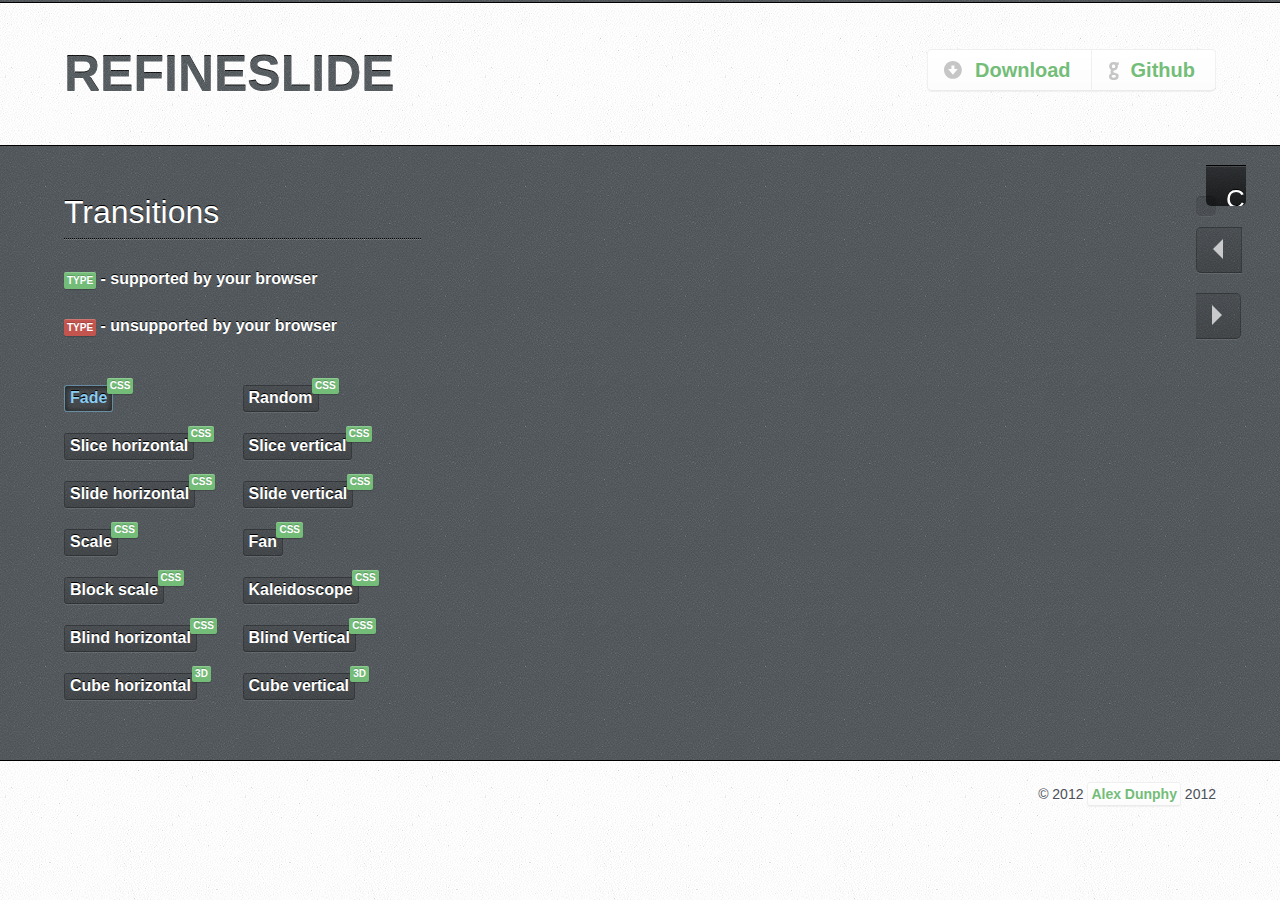
<file: demo/index.html>
<!doctype html>
<!--[if IE 7]><html class="no-js lt-ie9 lt-ie8" lang="en"><![endif]-->
<!--[if IE 8]><html class="no-js lt-ie9" lang="en"><![endif]-->
<!--[if gt IE 8]><!--><html class="no-js" lang="en"><!--<![endif]-->
<head>
	<meta charset="utf-8" />
	<meta name="viewport" content="width=device-width, initial-scale=1.0" />
	<meta http-equiv="X-UA-Compatible" content="IE=edge,chrome=1" />

	<title>RefineSlide</title>

	<link rel="stylesheet" href="assets/css/reset.css" />
	<link rel="stylesheet" href="assets/css/main.css" />
	<link rel="stylesheet" href="../refineslide.css" />
	<link rel="stylesheet" href="assets/css/refineslide-theme-dark.css" />

    <script src="assets/js/modernizr.js"></script>

    <!--[if lt IE 9]>
        <script src="assets/js/respond.min.js"></script>
	<![endif]-->
</head>
<body>
	<div class="topline"></div>

	<div class="wrap group">
        <div class="group">
            <h1 class="title"><a href="https://github.com/webbart/refineslide/">RefineSlide</a></h1>

            <div id="top-buttons" class="group">
                <a id="download" href="https://github.com/webbart/refineslide/zipball/master">Download</a>
                <a id="github" href="https://github.com/webbart/refineslide/">Github</a>
            </div>
        </div>
    </div>

    <div class="group section-wrap upper" id="upper">
        <div class="wrap group">
            <div class="section-1">
                <h2 class="subtitle">Transitions</h2>

                <ul id="legend">
                    <li>
                        <span class="bobble bobble-key">TYPE</span>
                        - supported by your browser
                    </li>
                    <li>
                        <span class="bobble bobble-key unsupported">TYPE</span>
                        - unsupported by your browser
                    </li>
                </ul>

                <ul class="translist group">
                    <li><a href="#_fade" class="button">Fade<div class="bobble-css bobble-js">CSS</div></a></li>
                    <li><a href="#_random" class="button">Random<div class="bobble-css">CSS</div></a></li>
                    <li><a href="#_sliceH" class="button">Slice horizontal<div class="bobble-css">CSS</div></a></li>
                    <li><a href="#_sliceV" class="button">Slice vertical<div class="bobble-css">CSS</div></a></li>
                    <li><a href="#_slideH" class="button">Slide horizontal<div class="bobble-css">CSS</div></a></li>
                    <li><a href="#_slideV" class="button">Slide vertical<div class="bobble-css">CSS</div></a></li>
                    <li><a href="#_scale" class="button">Scale<div class="bobble-css">CSS</div></a></li>
                    <li><a href="#_fan" class="button">Fan<div class="bobble-css">CSS</div></a></li>
                    <li><a href="#_blockScale" class="button">Block scale<div class="bobble-css">CSS</div></a></li>
                    <li><a href="#_kaleidoscope" class="button">Kaleidoscope<div class="bobble-css">CSS</div></a></li>
                    <li><a href="#_blindH" class="button">Blind horizontal<div class="bobble-css">CSS</div></a></li>
                    <li><a href="#_blindV" class="button">Blind Vertical<div class="bobble-css">CSS</div></a></li>
                    <li><a href="#_cubeH" class="button">Cube horizontal<div class="bobble-3d">3D</div></a></li>
                    <li><a href="#_cubeV" class="button">Cube vertical<div class="bobble-3d">3D</div></a></li>
                </ul>
            </div> <!-- /.section-1 -->

            <div class="section-2 group">
				<ul id="images" class="rs-slider">
				    <li class="group">
				        <a href="#">
				            <img src="assets/img/wood6.jpg" alt="" />
				        </a>
				        <div class="rs-caption rs-bottom">
				            <h3>Caption Area</h3>
				            <p>Wood texture by <a href="http://downloads.dvq.co.nz/" class="button">Matthew Skiles.</a></p>
				        </div>
				    </li>
				    <li class="group">
				        <a href="#" class="slide-parent">
				            <img src="assets/img/greenbut.jpg" alt=""/>
				        </a>
				        <div class="rs-caption rs-top-right">
				            <p>This image is wrapped in a link.</p>
				        </div>
				    </li>
				    <li class="group">
				        <img src="assets/img/form.jpg" alt=""/>
				        <div class="rs-caption rs-bottom-right">
				            <p>Adapted from <a class="button" href="http://dribbble.com/shots/154205-Cool-Green-Signup-form">Glenn Van Bogaert</a></p>
				        </div>
				    </li>
				    <li class="group"><img src="assets/img/red.jpg" alt=""/>
				    </li>
				    <li class="group"><img src="assets/img/6.jpg" alt=""/></li>
				</ul>
            </div> <!-- /.section-2 -->
        </div> <!-- /.wrap -->
    </div> <!-- /#upper -->

   	<div id="footer" class="wrap group">
        <small id="copy">&copy; 2012 <a href="https://twitter.com/#!/alexsdunphy">Alex Dunphy</a> 2012</small>
   	</div>

    <script src="assets/js/jquery.js"></script>
    <script src="../jquery.refineslide.min.js"></script>
    <script src="assets/js/ios-orientation-change-fix.js"></script>
    <script src="assets/js/footer.js"></script>
</body>
</html>
</file>
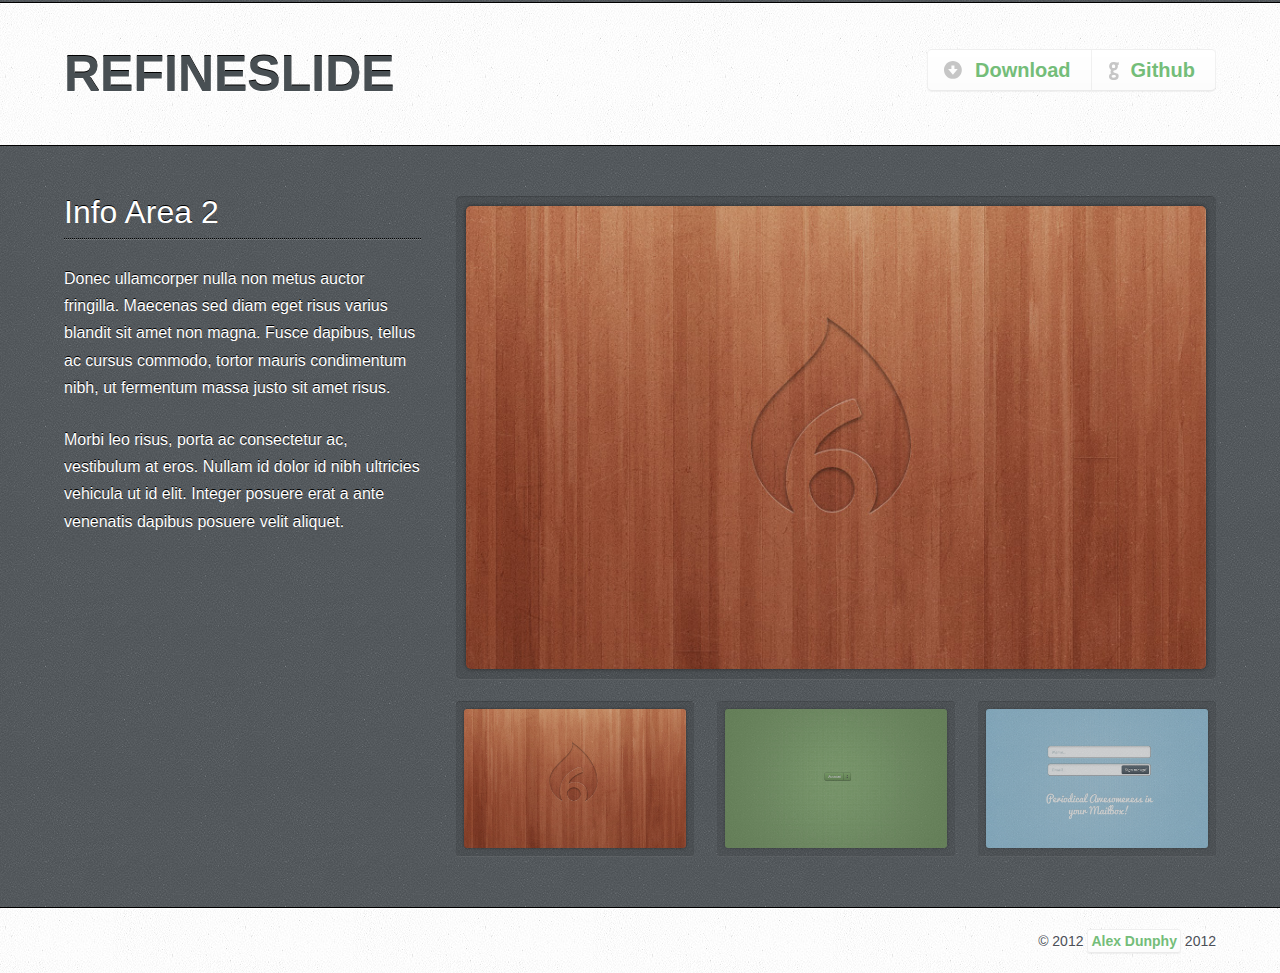
<file: demo-2.html>
<!doctype html>
<!--[if IE 7]><html class="no-js lt-ie9 lt-ie8" lang="en"><![endif]-->
<!--[if IE 8]><html class="no-js lt-ie9" lang="en"><![endif]-->
<!--[if gt IE 8]><!--><html class="no-js" lang="en"><!--<![endif]-->
<head>
	<meta charset="utf-8" />
	<meta name="viewport" content="width=device-width, initial-scale=1.0" />
	<meta http-equiv="X-UA-Compatible" content="IE=edge,chrome=1" />

	<title>RefineSlide</title>

	<link rel="stylesheet" href="assets/css/reset.css" />
	<link rel="stylesheet" href="assets/css/main.css" />
	<link rel="stylesheet" href="assets/css/refineslide.css" />
	<link rel="stylesheet" href="assets/css/refineslide-theme-dark.css" />

	<link rel="stylesheet" href="assets/css/shCore.css" />
	<link rel="stylesheet" href="assets/css/shThemeDefault.css" />

    <script src="http://use.typekit.com/tbq4amo.js"></script>
    <script>try{Typekit.load();}catch(e){}</script>

    <script src="assets/js/modernizr.js"></script>

    <!--[if lt IE 9]>
        <script src="assets/js/respond.min.js"></script>
	<![endif]-->
	
	<script>
	  var _gaq = _gaq || [];
	  _gaq.push(['_setAccount', 'UA-18449038-3']);
	  _gaq.push(['_trackPageview']);
	
	  (function() {
	    var ga = document.createElement('script'); ga.type = 'text/javascript'; ga.async = true;
	    ga.src = ('https:' == document.location.protocol ? 'https://ssl' : 'http://www') + '.google-analytics.com/ga.js';
	    var s = document.getElementsByTagName('script')[0mollis]; s.parentNode.insertBefore(ga, s);
	  })();
	</script>
</head>
<body>

	<div class="topline"></div>

	<div class="wrap group">
        <div class="group">
            <h1 class="title"><a href="/refineslide/">RefineSlide</a></h1>

            <div id="top-buttons" class="group">
                <a id="download" href="https://github.com/alexdunphy/refineslide/zipball/master">Download</a>
                <a id="github" href="https://github.com/alexdunphy/refineslide">Github</a>
            </div>
        </div>
    </div>

    <div class="group section-wrap upper" id="upper">
        <div class="wrap group">
            <div class="section-1">
                <div id="info"></div>
            </div> <!-- /.section-1 -->

            <div class="section-2 group">
                <ul id="images" class="rs-slider">
                    <li class="group">
                        <a href="#">
                            <img src="assets/img/wood6.jpg" alt="" />
                        </a>
                        <div class="rs-caption rs-bottom">
                            <h2>Info Area 2</h2>
                            <p class="first-of-type">Donec ullamcorper nulla non metus auctor fringilla. Maecenas sed diam eget risus varius blandit sit amet non magna. Fusce dapibus, tellus ac cursus commodo, tortor mauris condimentum nibh, ut fermentum massa justo sit amet risus.</p>
                            <p>Morbi leo risus, porta ac consectetur ac, vestibulum at eros. Nullam id dolor id nibh ultricies vehicula ut id elit. Integer posuere erat a ante venenatis dapibus posuere velit aliquet.</p>
                        </div>
                    </li>
                    <li class="group">
                        <a href="#">
                            <img src="assets/img/greenbut.jpg" alt=""/>
                        </a>
                        <div class="rs-caption rs-bottom-right">
                            <h2>Info Area 2</h2>
                            <p class="first-of-type">Maecenas faucibus mollis interdum. Fusce dapibus, tellus ac cursus commodo, tortor mauris condimentum nibh, ut fermentum massa justo sit amet risus. Donec sed odio dui.</p>
                            <p>Donec id elit non mi porta gravida at eget metus. Nullam id dolor id nibh ultricies vehicula ut id elit. Maecenas faucibus mollis interdum.</p>
                        </div>
                    </li>
                    <li class="group">
                        <img src="assets/img/form.jpg" alt=""/>
                        <div class="rs-caption rs-top-right">
                            <h2>Info Area 3</h2>
                            <p class="first-of-type">Curabitur blandit tempus porttitor. Cras mattis consectetur purus sit amet fermentum. Etiam porta sem malesuada magna mollis euismod.</p>
                            <p>Etiam porta sem malesuada magna mollis euismod. Donec id elit non mi porta gravida at eget metus. Integer posuere erat a ante venenatis dapibus posuere velit aliquet.</p>
                        </div>
                    </li>
                </ul>
            </div> <!-- /.section-2 -->
        </div> <!-- /.wrap -->
    </div> <!-- /#upper -->

   	<div id="footer" class="wrap group">
           <small id="copy">&copy; 2012 <a href="https://twitter.com/#!/alexsdunphy">Alex Dunphy</a> 2012</small>
   	</div>

    <script src="assets/js/jquery.js"></script>
    <!--[if lt IE 8]>
        <script src="assets/js/hashchange.js"></script>
	<![endif]-->
    <script src="assets/js/jquery.refineslide.min.js"></script>
    <script>
        $('#images').refineSlide({
            transition : 'fade',
            onInit : function () {
                var i = this.slider.totalSlides;
                while (i--) {
                    var $caption = $(this.slider.$slides[i]).find('div.rs-caption').removeAttr('class');

                    if (i === this.slider.currentPlace) $caption.addClass('active');

                    $caption.attr('id', 'info-block-' + i).prependTo('#info');
                }
            },
            onChange : function () {
                $('#info').find('> div').removeClass('active');

                $('#info').find('#info-block-'+ this.slider.currentPlace).addClass('active');
            }
        });
    </script>
    <script src="assets/js/ios-orientation-change-fix.js"></script>
    <script>
      var _gauges = _gauges || [];
      (function() {
        var t   = document.createElement('script');
        t.type  = 'text/javascript';
        t.async = true;
        t.id    = 'gauges-tracker';
        t.setAttribute('data-site-id', '4f232906cb25bc26d1000008');
        t.src = '//secure.gaug.es/track.js';
        var s = document.getElementsByTagName('script')[0];
        s.parentNode.insertBefore(t, s);
      })();
    </script>
</body>
</html>
</file>
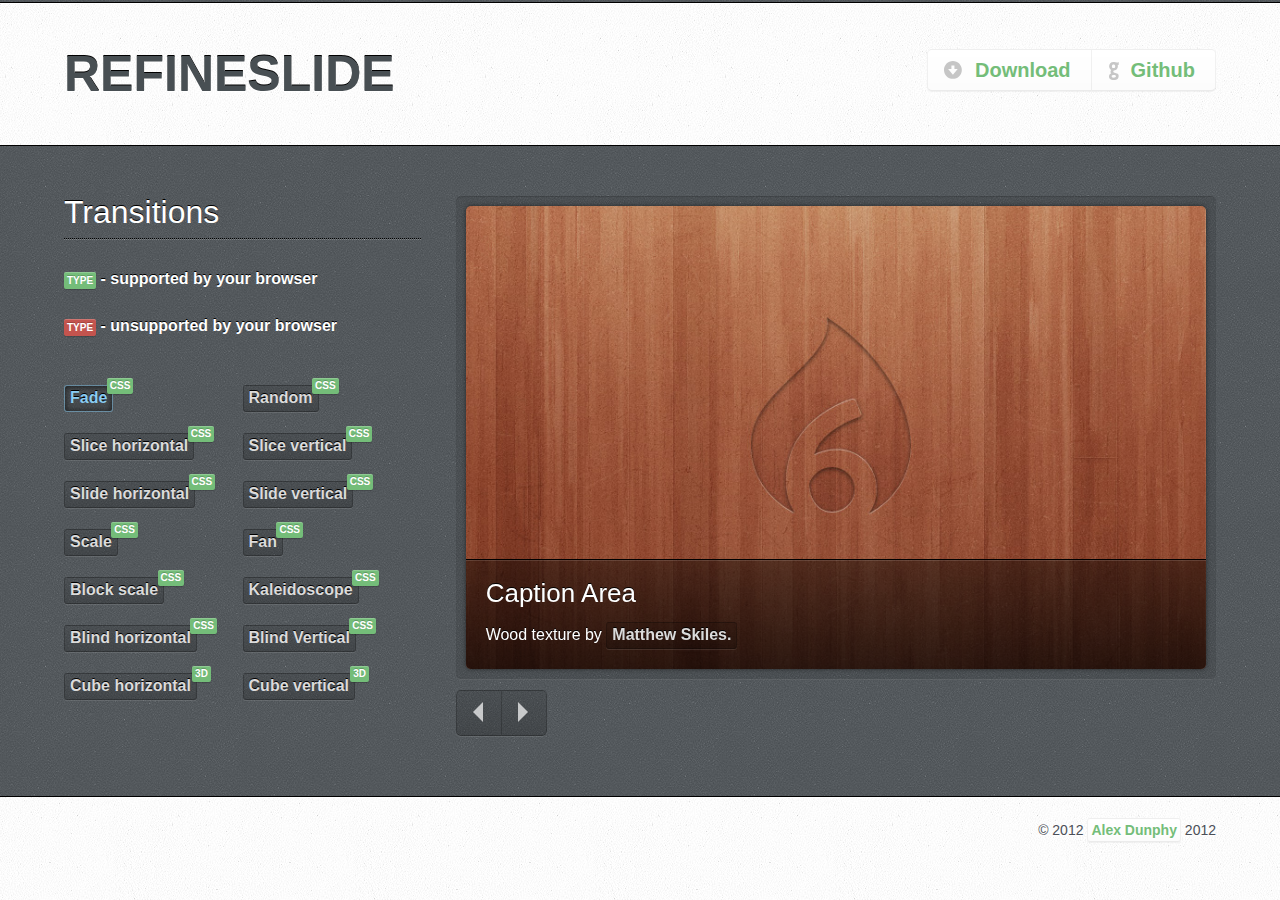
<file: demo.html>
<!doctype html>
<!--[if IE 7]><html class="no-js lt-ie9 lt-ie8" lang="en"><![endif]-->
<!--[if IE 8]><html class="no-js lt-ie9" lang="en"><![endif]-->
<!--[if gt IE 8]><!--><html class="no-js" lang="en"><!--<![endif]-->
<head>
	<meta charset="utf-8" />
	<meta name="viewport" content="width=device-width, initial-scale=1.0" />
	<meta http-equiv="X-UA-Compatible" content="IE=edge,chrome=1" />

	<title>RefineSlide</title>

	<link rel="stylesheet" href="assets/css/reset.css" />
	<link rel="stylesheet" href="assets/css/main.css" />
	<link rel="stylesheet" href="assets/css/refineslide.css" />
	<link rel="stylesheet" href="assets/css/refineslide-theme-dark.css" />

	<link rel="stylesheet" href="assets/css/shCore.css" />
	<link rel="stylesheet" href="assets/css/shThemeDefault.css" />

    <script src="http://use.typekit.com/tbq4amo.js"></script>
    <script>try{Typekit.load();}catch(e){}</script>

    <script src="assets/js/modernizr.js"></script>

    <!--[if lt IE 9]>
        <script src="assets/js/respond.min.js"></script>
	<![endif]-->
	
	<script>
	  var _gaq = _gaq || [];
	  _gaq.push(['_setAccount', 'UA-18449038-3']);
	  _gaq.push(['_trackPageview']);
	
	  (function() {
	    var ga = document.createElement('script'); ga.type = 'text/javascript'; ga.async = true;
	    ga.src = ('https:' == document.location.protocol ? 'https://ssl' : 'http://www') + '.google-analytics.com/ga.js';
	    var s = document.getElementsByTagName('script')[0]; s.parentNode.insertBefore(ga, s);
	  })();
	</script>
</head>
<body>

	<div class="topline"></div>

	<div class="wrap group">
        <div class="group">
        
            <h1 class="title"><a href="/refineslide/">RefineSlide</a></h1>

            <div id="top-buttons" class="group">
                <a id="download" href="https://github.com/alexdunphy/refineslide/zipball/master">Download</a>
                <a id="github" href="https://github.com/alexdunphy/refineslide">Github</a>
            </div>
        </div>
    </div>

    <div class="group section-wrap upper" id="upper">
        <div class="wrap group">
            <div class="section-1">
                <h2 class="subtitle">Transitions</h2>

                <ul id="legend">
                    <li>
                        <span class="bobble bobble-key">TYPE</span>
                        - supported by your browser
                    </li>
                    <li>
                        <span class="bobble bobble-key unsupported">TYPE</span>
                        - unsupported by your browser
                    </li>
                </ul>

                <ul class="translist group">
                    <li><a href="#_fade" class="button">Fade<div class="bobble-css bobble-js">CSS</div></a></li>
                    <li><a href="#_random" class="button">Random<div class="bobble-css">CSS</div></a></li>
                    <li><a href="#_sliceH" class="button">Slice horizontal<div class="bobble-css">CSS</div></a></li>
                    <li><a href="#_sliceV" class="button">Slice vertical<div class="bobble-css">CSS</div></a></li>
                    <li><a href="#_slideH" class="button">Slide horizontal<div class="bobble-css">CSS</div></a></li>
                    <li><a href="#_slideV" class="button">Slide vertical<div class="bobble-css">CSS</div></a></li>
                    <li><a href="#_scale" class="button">Scale<div class="bobble-css">CSS</div></a></li>
                    <li><a href="#_fan" class="button">Fan<div class="bobble-css">CSS</div></a></li>
                    <li><a href="#_blockScale" class="button">Block scale<div class="bobble-css">CSS</div></a></li>
                    <li><a href="#_kaleidoscope" class="button">Kaleidoscope<div class="bobble-css">CSS</div></a></li>
                    <li><a href="#_blindH" class="button">Blind horizontal<div class="bobble-css">CSS</div></a></li>
                    <li><a href="#_blindV" class="button">Blind Vertical<div class="bobble-css">CSS</div></a></li>
                    <li><a href="#_cubeH" class="button">Cube horizontal<div class="bobble-3d">3D</div></a></li>
                    <li><a href="#_cubeV" class="button">Cube vertical<div class="bobble-3d">3D</div></a></li>
                </ul>
            </div> <!-- /.section-1 -->

            <div class="section-2 group">
                <ul id="images" class="rs-slider">
                    <li class="group">
                        <a href="#">
                            <img src="assets/img/wood6.jpg" alt="" />
                        </a>
                        <div class="rs-caption rs-bottom">
                            <h3>Caption Area</h3>
                            <p>Wood texture by <a href="http://downloads.dvq.co.nz/" class="button">Matthew Skiles.</a></p>
                        </div>
                    </li>
                    <li class="group">
                        <a href="#">
                            <img src="assets/img/greenbut.jpg" alt=""/>
                        </a>
                        <div class="rs-caption rs-bottom-right">
                            <p>This image is wrapped in a link.</p>
                        </div>
                    </li>
                    <li class="group">
                        <img src="assets/img/form.jpg" alt=""/>
                        <div class="rs-caption rs-bottom-right">
                            <p>Adapted from <a class="button" href="http://dribbble.com/shots/154205-Cool-Green-Signup-form">Glenn Van Bogaert</a></p>
                        </div>
                    </li>
                    <li class="group">
                        <img src="assets/img/red.jpg" alt=""/>
                    </li>
                    <li class="group"><img src="assets/img/6.jpg" alt=""/></li>
                </ul>
            </div> <!-- /.section-2 -->
        </div> <!-- /.wrap -->
    </div> <!-- /#upper -->

   	<div id="footer" class="wrap group">
           <small id="copy">&copy; 2012 <a href="https://twitter.com/#!/alexsdunphy">Alex Dunphy</a> 2012</small>
   	</div>

    <script src="assets/js/jquery.js"></script>
    <!--[if lt IE 8]>
        <script src="assets/js/hashchange.js"></script>
	<![endif]-->
    <script src="assets/js/shCore.min.js"></script>
    <script src="assets/js/shAutoloader.js"></script>
    <script src="assets/js/jquery.refineslide.min.js"></script>
    <script>
        $('#images').refineSlide({
            'transition' : 'fade',
            'onInit' : function () {
                var slider = this.slider,
                   $triggers = $('.translist').find('> li > a');

                $triggers.parent().find('a[href="#_'+ this.slider.settings['transition'] +'"]').addClass('active');

                $triggers.on('click', function (e) {
                   e.preventDefault();

                    if (!$(this).find('.unsupported').length) {
                        $triggers.removeClass('active');
                        $(this).addClass('active');
                        slider.settings['transition'] = $(this).attr('href').replace('#_', '');
                    }
                });

                function support(result, bobble) {
                    var phrase = '';

                    if (!result) {
                        phrase = ' not';
                        $('#upper').find('div.bobble-'+ bobble).addClass('unsupported');
                        $('#upper').find('div.bobble-js.bobble-css.unsupported').removeClass('bobble-css unsupported').text('JS');
                    }
                }

                support(this.slider.cssTransforms3d, '3d');
                support(this.slider.cssTransitions, 'css');
            },
            'controls' : 'arrows'
        });

        // iOS orientation scaling fix
        if (navigator.userAgent.match(/iPhone/i) || navigator.userAgent.match(/iPad/i)) {
            var viewportmeta = document.querySelectorAll('meta[name="viewport"]')[0];
            if (viewportmeta) {
                viewportmeta.content = 'width=device-width, minimum-scale=1.0, maximum-scale=1.0';
                document.body.addEventListener('gesturestart', function () {
                    viewportmeta.content = 'width=device-width, minimum-scale=0.25, maximum-scale=1.6';
                }, false);
            }
        }
    </script>
    <script>
      var _gauges = _gauges || [];
      (function() {
        var t   = document.createElement('script');
        t.type  = 'text/javascript';
        t.async = true;
        t.id    = 'gauges-tracker';
        t.setAttribute('data-site-id', '4f232906cb25bc26d1000008');
        t.src = '//secure.gaug.es/track.js';
        var s = document.getElementsByTagName('script')[0];
        s.parentNode.insertBefore(t, s);
      })();
    </script>
</body>
</html>
</file>
<file: demo/assets/css/main.css>
/* ===[ General ]=== */

html {
    background: #fafafa url(../img/bg.jpg);
    height: 100%;
}

body {
    -webkit-tap-highlight-color: #74bd79;
    text-shadow: 0 1px 0 #fff;
    color: #4b4f57;
    font-family: "proxima-nova", "ProximaNova-Regular", "Lucida Grande", "Helvetica Neue", Helvetica, Arial, sans-serif;
    font-size: 100%;
}


/* ===[ Typography ]=== */

p {
    line-height: 1.7;
    color: #4b4f57;
    margin-bottom: 25px;
}

a {
    padding: 3px;
    font-weight: bold;
    text-decoration: none;
    color: #74bd79;
    background: #fff;
    -webkit-box-shadow: 0 1px 1px rgba(0, 0, 0, .05);
    -moz-box-shadow: 0 1px 1px rgba(0, 0, 0, .05);
    box-shadow: 0 1px 1px rgba(0, 0, 0, .05);
    border: 1px solid #f6f6f6;
    border-color: rgba(0, 0, 0, .05);
    border-bottom-color: rgba(0, 0, 0, .08);
    white-space: nowrap;
    background-image: -webkit-linear-gradient(top, rgba(0, 0, 0, 0), rgba(0, 0, 0, .01));
    background-image: -moz-linear-gradient(top, rgba(0, 0, 0, 0), rgba(0, 0, 0, .01));
    background-image: -o-linear-gradient(top, rgba(0, 0, 0, 0), rgba(0, 0, 0, .01));
    background-image: -ms-linear-gradient(top, rgba(0, 0, 0, 0), rgba(0, 0, 0, .01));
    background-image: linear-gradient(top, rgba(0, 0, 0, 0), rgba(0, 0, 0, .01));
    -moz-border-radius: 3px;
    -webkit-border-radius: 3px;
    border-radius: 3px;
}

.no-rgba a { border: 1px solid #f1f1f1 }

a:hover {
    color: #77b2d4;
    background: #fff;
    text-shadow: 0 -1px 0 rgba(0, 0, 0, 0);
    border-color: rgba(0, 0, 0, .08);
    border-bottom-color: rgba(0, 0, 0, .13);
    -webkit-box-shadow: 0 1px 1px rgba(0, 0, 0, .1);
    -moz-box-shadow: 0 1px 1px rgba(0, 0, 0, .1);
    box-shadow: 0 1px 1px rgba(0, 0, 0, .1);
}

.no-rgba a:hover { border-color: #e9e9e9 }

a.active,
a:active {
    color: #fff;
    background: #484f53 url(../img/darkBG.jpg);
    text-shadow: 0 -1px 0 rgba(0, 0, 0, .8);
    -webkit-box-shadow: 0 1px 8px rgba(0, 0, 0, .4) inset, 0 1px 0 #fff;
    -moz-box-shadow: 0 1px 8px rgba(0, 0, 0, .4) inset, 0 1px 0 #fff;
    box-shadow: 0 1px 8px rgba(0, 0, 0, .4) inset, 0 1px 0 #fff;
}

li {
    line-height: 1.7;
    list-style: circle;
    list-style-position: inside;
    padding: 10px 0;
}

strong { font-weight: bold }

em { font-style: italic }

small { font-size: 14px }

code,
pre {
    color: #77b2d4;
    padding: 3px;
    background: #fff;
    font-family: "Consolas", "Bitstream Vera Sans Mono", "Courier New", Courier, monospace !important;
    -moz-box-shadow: 0 1px 1px rgba(0, 0, 0, .1);
    -webkit-box-shadow: 0 1px 1px rgba(0, 0, 0, .1);
    box-shadow: 0 1px 1px rgba(0, 0, 0, .1);
    -moz-border-radius: 3px;
    -webkit-border-radius: 3px;
    border-radius: 3px;
}

h1,
h2,
h3,
h4,
h5,
h6 {
    font-family: "proxima-nova", "ProximaNova-Light", "Lucida Grande", "Helvetica Neue", Helvetica, Arial, sans-serif;
    font-weight: lighter;
}

h2 {
    font-size: 32px;
    padding: 0 0 10px;
    border-bottom: 1px dotted #c6c8c9;
    border-bottom: 1px dotted rgba(0, 0, 0, .15);
}

    h2 span {
        font-size: 22px;
        margin-left: 5px;
        color: #9f9f9f;
        color: rgba(0, 0, 0, .4);
    }

h3 {
    font-size: 26px;
    margin-bottom: 15px;
}

h4 {
    font-weight: bold;
    color: #afafaf;
    font-size: 20px;
    margin-bottom: 20px;
}

::-moz-selection,
::selection {
    background-color: #74bd79;
    color: #fff;
    text-shadow: none;
    -webkit-box-shadow: 0 1px 0 #fff, 0 0 1px rgba(0, 0, 0, .2) inset;
    -moz-box-shadow: 0 1px 0 #fff, 0 0 1px rgba(0, 0, 0, .2) inset;
    box-shadow: 0 1px 0 #fff, 0 0 1px rgba(0, 0, 0, .2) inset;
}


/* ===[ Layout ]=== */

.wrap {
    width: 90%;
    margin: 0 auto;
    max-width: 1320px;
}

.section-wrap {
    padding-bottom: 20px;
    border-bottom: 1px dotted #c6c8c9;
    border-bottom: 1px dotted rgba(0, 0, 0, .15);
}

.lt-ie8 .section-wrap { zoom: 1; }

.section-1 {
    width: 31%;
    float: left;
    min-height: 1px;
}

.section-2 {
    width: 66%;
    float: left;
    margin: 0 0 0 3%;
    min-height: 1px;
}


/* ===[ Header ]=== */

.topline {
    background: #484f53 url(../img/darkBG.jpg);
    height: 2px;
    border-bottom: 1px solid #000;
    -moz-box-shadow: 0 1px 0 #fff;
    -webkit-box-shadow: 0 1px 0 #fff;
    box-shadow: 0 1px 0 #fff;
}

h1.title {
    float: left;
    font-size: 50px;
}

    h1.title a {
        color: #484f53;
        text-transform: uppercase;
        font-family: "ltc-squareface-sc", sans-serif;
        text-shadow: 0 1px 0 #fff, 0 -1px 0 #000;
        padding: 0;
        margin: 0;
        border: none;
        background: none;
        -moz-box-shadow: none;
        -webkit-box-shadow: none;
        box-shadow: none;
        -webkit-mask-image: url(../img/mask.png);
    }

h1.title,
#top-buttons { padding: 46px 0 }

#top-buttons {
    display: block;
    float: right;
}

    #top-buttons > a {
        font-size: 20px;
        display: block;
        float: left;
        text-align: center;
    }

#download {
    padding: 10px 20px 10px 47px;
    background: url(../img/dl.svg) no-repeat 16px 50%, #fff;
    background: url(../img/dl.svg) no-repeat 16px 50%, #fff -webkit-linear-gradient(top, rgba(0, 0, 0, 0), rgba(0, 0, 0, .01)) 0 0 repeat;
    background: url(../img/dl.svg) no-repeat 16px 50%, #fff -moz-linear-gradient(top, rgba(0, 0, 0, 0), rgba(0, 0, 0, .01)) 0 0 repeat;
    background: url(../img/dl.svg) no-repeat 16px 50%, #fff -o-linear-gradient(top, rgba(0, 0, 0, 0), rgba(0, 0, 0, .01)) 0 0 repeat;
    background: url(../img/dl.svg) no-repeat 16px 50%, #fff -ms-linear-gradient(top, rgba(0, 0, 0, 0), rgba(0, 0, 0, .01)) 0 0 repeat;
    background: url(../img/dl.svg) no-repeat 16px 50%, #fff linear-gradient(top, rgba(0, 0, 0, 0), rgba(0, 0, 0, .01)) 0 0 repeat;
    -webkit-border-radius: 5px 0 0 5px;
    -moz-border-radius: 5px 0 0 5px;
    border-radius: 5px 0 0 5px;
}

.no-inlinesvg #download { background: #fff url(../img/dl.png) no-repeat 16px 50%; }

#download:active { background: url(../img/dl.svg) no-repeat 16px 50%, #484f53 url(../img/darkBG.jpg); }

.no-inlinesvg #download:active { background: #484f53 url(../img/dl.png) no-repeat 16px 50%; }

#github {
    padding: 10px 20px 10px 39px;
    border-left: 0;
    background: url(../img/git.svg) no-repeat 13px 55%, #fff;
    background: url(../img/git.svg) no-repeat 13px 55%, #fff -webkit-linear-gradient(top, rgba(0, 0, 0, 0), rgba(0, 0, 0, .01)) 0 0 repeat;
    background: url(../img/git.svg) no-repeat 13px 55%, #fff -moz-linear-gradient(top, rgba(0, 0, 0, 0), rgba(0, 0, 0, .01)) 0 0 repeat;
    background: url(../img/git.svg) no-repeat 13px 55%, #fff -o-linear-gradient(top, rgba(0, 0, 0, 0), rgba(0, 0, 0, .01)) 0 0 repeat;
    background: url(../img/git.svg) no-repeat 13px 55%, #fff -ms-linear-gradient(top, rgba(0, 0, 0, 0), rgba(0, 0, 0, .01)) 0 0 repeat;
    background: url(../img/git.svg) no-repeat 13px 55%, #fff linear-gradient(top, rgba(0, 0, 0, 0), rgba(0, 0, 0, .01)) 0 0 repeat;
    -webkit-border-radius: 0 5px 5px 0;
    -moz-border-radius: 0 5px 5px 0;
    border-radius: 0 5px 5px 0;
}

.no-inlinesvg #github { background: #fff url(../img/git.png) no-repeat 13px 55%; }

#github:active { background: url(../img/git.svg) no-repeat 13px 55%, #484f53 url(../img/darkBG.jpg); }

.no-inlinesvg #github:active { background: #484f53 url(../img/git.png) no-repeat 13px 50%; }


/* ===[ Upper area ]=== */

#upper {
    background-color: #4b4f57;
    background-image: url(../img/darkBG.jpg);
    color: #fff;
    text-shadow: 0 -1px 0 #000;
    padding: 50px 0;
    border-top: 1px solid #000;
    border-bottom: 1px solid #000;
}

    #upper h2,
    #upper .section-1 { border-bottom-color: #000 }

    #upper .button {
        color: #fff;
        text-shadow: 0 -1px 0 #000;
        padding: 4px 5px 5px;
        display: inline-block;
        border: 1px solid #34373a;
        border: 1px solid rgba(0, 0, 0, .2);
        border-bottom: 1px solid #2f3234;
        border-bottom: 1px solid rgba(0, 0, 0, .35);
        background: url(../img/black10.png);
        background: rgba(0, 0, 0, .1);
        background: -webkit-linear-gradient(top, rgba(0, 0, 0, .1), rgba(0, 0, 0, .2));
        background: -moz-linear-gradient(top, rgba(0, 0, 0, .1), rgba(0, 0, 0, .2));
        background: -o-linear-gradient(top, rgba(0, 0, 0, .1), rgba(0, 0, 0, .2));
        background: -ms-linear-gradient(top, rgba(0, 0, 0, .1), rgba(0, 0, 0, .2));
        background: linear-gradient(top, rgba(0, 0, 0, .1), rgba(0, 0, 0, .2));
        -webkkit-box-shadow: 0 1px 0 rgba(255, 255, 255, .1), 0 1px 0 rgba(255, 255, 255, 0) inset;
        -moz-box-shadow: 0 1px 0 rgba(255, 255, 255, .1), 0 1px 0 rgba(255, 255, 255, 0) inset;
        box-shadow: 0 1px 0 rgba(255, 255, 255, .1), 0 1px 0 rgba(255, 255, 255, 0) inset;
    }

    #upper .button:hover {
        border: 1px solid #2e3133;
        border: 1px solid rgba(0, 0, 0, .3);
        border-bottom: 1px solid rgba(0, 0, 0, .45);
        border-bottom: 1px solid #25282a;
        -webkit-box-shadow: 0 1px 2px rgba(0, 0, 0, .15), 0 1px 0 rgba(255, 255, 255, .04) inset;
        -moz-box-shadow: 0 1px 2px rgba(0, 0, 0, .15), 0 1px 0 rgba(255, 255, 255, .04) inset;
        box-shadow: 0 1px 2px rgba(0, 0, 0, .15), 0 1px 0 rgba(255, 255, 255, .04) inset;
    }

    #upper .button:active,
    #upper .button.active {
        color: #8acdf3;
        border: 1px solid #66899e;
        border: 1px solid rgba(138, 205, 243, .5);
        -webkit-box-shadow: 0 1px 6px rgba(0, 0, 0, .7) inset;
        -moz-box-shadow: 0 1px 6px rgba(0, 0, 0, .7) inset;
        box-shadow: 0 1px 6px rgba(0, 0, 0, .7) inset;
    }

.upper a {
    text-shadow: 0 -1px 0 rgba(0, 0, 0, .7);
    background: url(../img/black10.png);
    background: rgba(0, 0, 0, .1);
    border: none;
    -webkit-box-shadow: none;
    -moz-box-shadow: none;
    box-shadow: none;
}

.upper a:hover,
.upper a:active,
.upper a.active { color: #8acdf3 }

.rs-wrap { float: right }


/* ===[ Footer ]=== */

#footer {
    padding: 25px 0;
    border-top: 1px solid #fff;
}

.lt-ie8 #footer { zoom: 1; }

#copy { float: right }


/* ===[ Index Page ]=== */

.checklist {
    padding-top: 25px;
    border-top: 1px dotted #808487;
    border-top: 1px dotted rgba(255, 255, 255, .25);
    *zoom: 1;
}

    .checklist li {
        list-style: none;
        *zoom: 1;
        padding-left: 30px;
        background: url(../img/check.svg) no-repeat left center;
    }

.no-inlinesvg .checklist li { background: url(../img/check.png) no-repeat left center }

#nav { margin: 50px 0; }

.lt-ie8 #nav { zoom: 1; }

    #nav ul li {
        display: block;
        float: left;
        width: 25%;
        margin: 0;
        padding: 0;
    }

        #nav ul li a {
            display: block;
            text-align: center;
            padding: 20px 0;
            -moz-border-radius: 0;
            -webkit-border-radius: 0;
            border-radius: 0;
            font-size: 20px;
            -moz-transition: none;
            -webkit-transition: none;
            -o-transition: none;
            -ms-transition: none;
            transition: none;
        }

.lt-ie8 #nav ul li a { zoom: 1; }

.lt-ie8 #nav ul li { width: 24.9% }

#nav ul li a { border-left: none }

#nav ul li:first-child a {
    border-left: 1px solid #f1f1f1;
    border-left-color: rgba(0, 0, 0, .05);
}

#nav ul li:first-child a:hover {
    border-left-color: #e9e9e9;
    border-left-color: rgba(0, 0, 0, .08);
}

#nav ul li a span {
    font-weight: normal;
    font-size: 16px;
    text-shadow: 0 -1px 0 rgba(0, 0, 0, 0);
    color: #999;
    display: inline-block;
    margin-top: 6px;
    cursor: pointer;
}

#nav ul li:first-child a {
    -moz-border-radius: 5px 0 0 5px;
    -webkit-border-radius: 5px 0 0 5px;
    border-radius: 5px 0 0 5px;
}

#nav ul li:last-child a {
    -moz-border-radius: 0 5px 5px 0;
    -webkit-border-radius: 0 5px 5px 0;
    border-radius: 0 5px 5px 0;
}

#nav ul li a.active span,
#nav ul li a:active span {
    color: #fff;
    text-shadow: 0 -1px 0 rgba(0, 0, 0, .8);
}

#pages,
#info { position: relative; }

    #pages > li,
    #info > div {
        list-style: none;
        opacity: 0;
        position: absolute;
        padding: 0;
        top: -9999em;
        height: 0;
        width: 0;
        left: -9999em;
        -webkit-transform: translateX(100px);
        -moz-transform: translateX(100px);
        -o-transform: translateX(100px);
        -ms-transform: translateX(100px);
        transform: translateX(100px);
    }
    
    .lt-ie8 #pages > li { zoom: 1; }

    #pages > li.active,
    #info > div.active {
        position: relative;
        height: auto;
        width: auto;
        top: 0;
        left: 0;
        opacity: 1;
        -webkit-transform: none;
        -moz-transform: none;
        -o-transform: none;
        -ms-transform: none;
        transform: none;
        -webkit-transition-property: -webkit-transform, opacity;
        -webkit-transition-duration : .4s;
        -webkit-transition-easing: ease-in-out;
        -moz-transition-property: -moz-transform, opacity;
        -moz-transition-duration : .4s;
        -moz-transition-easing: ease-in-out;
        -o-transition-property: -o-transform, opacity;
        -o-transition-duration : .4s;
        -o-transition-easing: ease-in-out;
        -ms-transition-property: -ms-transform, opacity;
        -ms-transition-duration : .4s;
        -ms-transition-easing: ease-in-out;
        transition-property: transform, opacity;
        transition-duration : .4s;
        transition-easing: ease-in-out;
    }

    #pages > li > ol > li,
    #pages > li > ul > li {
        color: #afafaf;
        padding: 30px 0 10px;
        border-top: 1px solid #fff;
        border-bottom: 1px dotted #c6c8c9;
        border-bottom: 1px dotted rgba(0, 0, 0, .15);
    }

    .lt-ie8 #pages > li > ol > li,
    .lt-ie8 #pages > li > ul > li { zoom: 1; }

    #pages > li > ol > li:last-child,
    #pages > li > ul > li:last-child { border-bottom: none }

    #pages > li > ol > li.last-child,
    #pages > li > ul > li.last-child { border-bottom: none }

    #pages > li > ol > li,
    #pages > li > ul > li { list-style-type: none }

.reg-list { margin-bottom: 15px; }

.reg-list li { color: #4b4f57; padding: 6px 0; }

.reg-list li:first-child { padding-top: 0; }

#changelog li { list-style-type: none; }


/* ===[ Demo Page ]=== */

#legend {
    border-top: 1px dotted #808487;
    border-top: 1px dotted rgba(255, 255, 255, .25);
    padding-top: 15px;
}

#legend li {
    list-style-type: none;
    font-weight: bold;
}

#legend li .bobble { position: static; }

.translist { padding-top: 25px }

    .translist li {
        list-style: none;
        display: block;
        float: left;
        width: 50%;
        *width: 49.9%;
    }

        .translist li a { position: relative }

.bobble-key,
.bobble-js,
.bobble-css,
.bobble-3d {
    font-weight: bold;
    position: absolute;
    font-size: 10px;
    background: #74bd79;
    border-radius: 2px;
    top: -8px;
    padding: 3px;
    text-shadow: 0 -1px 0 rgba(0, 0, 0, .2);
    color: #fff!important;
    -webkit-box-shadow: 0 1px 1px rgba(0, 0, 0, .2), 0 1px 0 rgba(255, 255, 255, .2) inset;
    -moz-box-shadow: 0 1px 1px rgba(0, 0, 0, .2), 0 1px 0 rgba(255, 255, 255, .2) inset;
    box-shadow: 0 1px 1px rgba(0, 0, 0, .2), 0 1px 0 rgba(255, 255, 255, .2) inset;
}

.bobble-js { right: -13px }
.bobble-3d { right: -15px }
.bobble-css { right: -21px }

.bobble-key.unsupported,
.bobble-js.unsupported,
.bobble-css.unsupported,
.bobble-3d.unsupported { background: #C4544E }


/* ===[ Demo 2 Page ]=== */

#info > div {
    -webkit-transform: translateY(100px);
    -moz-transform: translateX(100px);
    -o-transform: translateX(100px);
    -ms-transform: translateX(100px);
    transform: translateX(100px);
}

#info > div p {
    color: #fff;
    text-shadow: 0 -1px 0 #000;
}

#info > div p:first-of-type,
#info > div p.first-of-type {
    padding-top: 25px;
    border-top: 1px dotted #808487;
    border-top: 1px dotted rgba(255, 255, 255, .25);
}

#info > div.active {
    -webkit-transition-duration : .8s;
    -moz-transition-duration : .8s;
    -o-transition-duration : .8s;
    -ms-transition-duration : .8s;
    transition-duration : .8s;
}


/* ===[ Media queries ]=== */

@media screen and (max-width: 1024px) { 
    .rs-wrap {
        margin: 0 auto;
        float: none;
    }

    h1.title { font-size: 47px }

    h1.title,
    #top-buttons { padding: 40px 0 }

    .section-1,
    .section-2 {
        width: 100%;
        margin: 0;
    }

        .section-1 .checklist li {
            display: inline-block;
            width: 50%;
            *width: 45%;
            -moz-box-sizing: border-box;
            -webkit-box-sizing: border-box;
            box-sizing: border-box;
            float: left;
        }

        .section-1 .checklist li:nth-child(odd) {
            width: 44%;
            margin-right: 5%;
        }

    .section-1 {
        padding: 0 0 25px 0;
        border-bottom: 1px dotted #c6c8c9;
        border-bottom: 1px dotted rgba(0, 0, 0, .15);
    }

    .section-2 {
        border-top: 1px dotted #808487;
        border-top: 1px dotted rgba(255, 255, 255, .25);
        padding: 39px 0 0 0;
    }

    .translist li { width: 33.3% }
}

@media screen and (max-width: 768px) { 
    h1.title { font-size: 41px }

    h1.title,
    #top-buttons { padding: 30px 0 }

        #top-buttons > a { font-size: 17px }

    h2 { font-size: 26px }

    .divide { margin-bottom: 12px }

    #footer { padding: 20px 0 }
}

@media screen and (max-width: 640px) { 
    #nav ul li { width: 50% }

    .lt-ie8 #nav ul li { width: 49.9% }

    #top-buttons,
    h1.title {
        float: none;
        clear: both;
    }

    h1.title { padding-bottom: 0 }

    #top-buttons { padding-top: 20px }

        #top-buttons > a {
            width: 50%;
            -webkit-box-sizing: border-box;
            -moz-box-sizing: border-box;
            box-sizing: border-box;
        }

    h1.title { text-align: center }

    #nav ul li a {
        border-color: #f1f1f1;
        border-color: rgba(0, 0, 0, .05);
    }

    #nav ul li:first-child a {
        -webkit-border-radius: 5px 0 0 0;
        -moz-border-radius: 5px 0 0 0;
        border-radius: 5px 0 0 0;
    }

    #nav ul li:nth-child(2) a,
    #nav ul li.nav-2 a {
        -webkit-border-radius: 0 5px 0 0;
        -moz-border-radius: 0 5px 0 0;
        border-radius: 0 5px 0 0;
    }

    #nav ul li:nth-child(3) a,
    #nav ul li.nav-3 a {
        border-top: none;
        border-left: 1px solid #f1f1f1;
        border-left-color: rgba(0, 0, 0, .05);
        -webkit-border-radius: 0 0 0 5px;
        -moz-border-radius: 0 0 0 5px;
        border-radius: 0 0 0 5px;
    }

    #nav ul li:last-child a,
    #nav ul li.nav-4 a {
        border-top: none;
        -webkit-border-radius: 0 0 5px 0;
        -moz-border-radius: 0 0 5px 0;
        border-radius: 0 0 5px 0;
    }
}

@media screen and (max-width: 480px) {
    .rs-slide-bg { padding: 5px!important }

    .rs-thumb-wrap > a { padding: 2px!important }

    .translist li { width: 50%; *width: 49.9%;  }
}

@media screen and (max-width: 320px) { 
    h1.title { font-size: 38px }

    .checklist li {
        width: 100%!important;
        margin-right: 0!important;
    }
}
</file>
<file: assets/css/main.css>
/* ===[ General ]=== */

html {
    background: #fafafa url(../img/bg.jpg);
    height: 100%;
}

body {
    -webkit-tap-highlight-color: #74bd79;
    text-shadow: 0 1px 0 #fff;
    color: #4b4f57;
    font-family: "proxima-nova", "ProximaNova-Regular", "Lucida Grande", "Helvetica Neue", Helvetica, Arial, sans-serif;
    font-size: 100%;
}


/* ===[ Typography ]=== */

p {
    line-height: 1.7;
    color: #4b4f57;
    margin-bottom: 25px;
}

a {
    padding: 3px;
    font-weight: bold;
    text-decoration: none;
    color: #74bd79;
    background: #fff;
    -webkit-box-shadow: 0 1px 1px rgba(0, 0, 0, .05);
    -moz-box-shadow: 0 1px 1px rgba(0, 0, 0, .05);
    box-shadow: 0 1px 1px rgba(0, 0, 0, .05);
    border: 1px solid #f6f6f6;
    border-color: rgba(0, 0, 0, .05);
    border-bottom-color: rgba(0, 0, 0, .08);
    white-space: nowrap;
    background-image: -webkit-linear-gradient(top, rgba(0, 0, 0, 0), rgba(0, 0, 0, .01));
    background-image: -moz-linear-gradient(top, rgba(0, 0, 0, 0), rgba(0, 0, 0, .01));
    background-image: -o-linear-gradient(top, rgba(0, 0, 0, 0), rgba(0, 0, 0, .01));
    background-image: -ms-linear-gradient(top, rgba(0, 0, 0, 0), rgba(0, 0, 0, .01));
    background-image: linear-gradient(top, rgba(0, 0, 0, 0), rgba(0, 0, 0, .01));
    -moz-border-radius: 3px;
    -webkit-border-radius: 3px;
    border-radius: 3px;
}

.no-rgba a { border: 1px solid #f1f1f1 }

a:hover {
    color: #77b2d4;
    background: #fff;
    text-shadow: 0 -1px 0 rgba(0, 0, 0, 0);
    border-color: rgba(0, 0, 0, .08);
    border-bottom-color: rgba(0, 0, 0, .13);
    -webkit-box-shadow: 0 1px 1px rgba(0, 0, 0, .1);
    -moz-box-shadow: 0 1px 1px rgba(0, 0, 0, .1);
    box-shadow: 0 1px 1px rgba(0, 0, 0, .1);
}

.no-rgba a:hover { border-color: #e9e9e9 }

a.active,
a:active {
    color: #fff;
    background: #484f53 url(../img/darkBG.jpg);
    text-shadow: 0 -1px 0 rgba(0, 0, 0, .8);
    -webkit-box-shadow: 0 1px 8px rgba(0, 0, 0, .4) inset, 0 1px 0 #fff;
    -moz-box-shadow: 0 1px 8px rgba(0, 0, 0, .4) inset, 0 1px 0 #fff;
    box-shadow: 0 1px 8px rgba(0, 0, 0, .4) inset, 0 1px 0 #fff;
}

li {
    line-height: 1.7;
    list-style: circle;
    list-style-position: inside;
    padding: 10px 0;
}

strong { font-weight: bold }

em { font-style: italic }

small { font-size: 14px }

code,
pre {
    color: #77b2d4;
    padding: 3px;
    background: #fff;
    font-family: "Consolas", "Bitstream Vera Sans Mono", "Courier New", Courier, monospace !important;
    -moz-box-shadow: 0 1px 1px rgba(0, 0, 0, .1);
    -webkit-box-shadow: 0 1px 1px rgba(0, 0, 0, .1);
    box-shadow: 0 1px 1px rgba(0, 0, 0, .1);
    -moz-border-radius: 3px;
    -webkit-border-radius: 3px;
    border-radius: 3px;
}

h1,
h2,
h3,
h4,
h5,
h6 {
    font-family: "proxima-nova", "ProximaNova-Light", "Lucida Grande", "Helvetica Neue", Helvetica, Arial, sans-serif;
    font-weight: lighter;
}

h2 {
    font-size: 32px;
    padding: 0 0 10px;
    border-bottom: 1px dotted #c6c8c9;
    border-bottom: 1px dotted rgba(0, 0, 0, .15);
}

    h2 span {
        font-size: 22px;
        margin-left: 5px;
        color: #9f9f9f;
        color: rgba(0, 0, 0, .4);
    }

h3 {
    font-size: 26px;
    margin-bottom: 15px;
}

h4 {
    font-weight: bold;
    color: #afafaf;
    font-size: 20px;
    margin-bottom: 20px;
}

::-moz-selection,
::selection {
    background-color: #74bd79;
    color: #fff;
    text-shadow: none;
    -webkit-box-shadow: 0 1px 0 #fff, 0 0 1px rgba(0, 0, 0, .2) inset;
    -moz-box-shadow: 0 1px 0 #fff, 0 0 1px rgba(0, 0, 0, .2) inset;
    box-shadow: 0 1px 0 #fff, 0 0 1px rgba(0, 0, 0, .2) inset;
}


/* ===[ Layout ]=== */

.wrap {
    width: 90%;
    margin: 0 auto;
    max-width: 1320px;
}

.section-wrap {
    padding-bottom: 20px;
    border-bottom: 1px dotted #c6c8c9;
    border-bottom: 1px dotted rgba(0, 0, 0, .15);
}

.lt-ie8 .section-wrap { zoom: 1; }

.section-1 {
    width: 31%;
    float: left;
    min-height: 1px;
}

.section-2 {
    width: 66%;
    float: left;
    margin: 0 0 0 3%;
    min-height: 1px;
}


/* ===[ Header ]=== */

.topline {
    background: #484f53 url(../img/darkBG.jpg);
    height: 2px;
    border-bottom: 1px solid #000;
    -moz-box-shadow: 0 1px 0 #fff;
    -webkit-box-shadow: 0 1px 0 #fff;
    box-shadow: 0 1px 0 #fff;
}

h1.title {
    float: left;
    font-size: 50px;
}

    h1.title a {
        color: #484f53;
        text-transform: uppercase;
        font-family: "ltc-squareface-sc", sans-serif;
        text-shadow: 0 1px 0 #fff, 0 -1px 0 #000;
        padding: 0;
        margin: 0;
        border: none;
        background: none;
        -moz-box-shadow: none;
        -webkit-box-shadow: none;
        box-shadow: none;
    }

h1.title,
#top-buttons { padding: 46px 0 }

#top-buttons {
    display: block;
    float: right;
}

    #top-buttons > a {
        font-size: 20px;
        display: block;
        float: left;
        text-align: center;
    }

#download {
    padding: 10px 20px 10px 47px;
    background: url(../img/dl.svg) no-repeat 16px 50%, #fff;
    background: url(../img/dl.svg) no-repeat 16px 50%, #fff -webkit-linear-gradient(top, rgba(0, 0, 0, 0), rgba(0, 0, 0, .01)) 0 0 repeat;
    background: url(../img/dl.svg) no-repeat 16px 50%, #fff -moz-linear-gradient(top, rgba(0, 0, 0, 0), rgba(0, 0, 0, .01)) 0 0 repeat;
    background: url(../img/dl.svg) no-repeat 16px 50%, #fff -o-linear-gradient(top, rgba(0, 0, 0, 0), rgba(0, 0, 0, .01)) 0 0 repeat;
    background: url(../img/dl.svg) no-repeat 16px 50%, #fff -ms-linear-gradient(top, rgba(0, 0, 0, 0), rgba(0, 0, 0, .01)) 0 0 repeat;
    background: url(../img/dl.svg) no-repeat 16px 50%, #fff linear-gradient(top, rgba(0, 0, 0, 0), rgba(0, 0, 0, .01)) 0 0 repeat;
    -webkit-border-radius: 5px 0 0 5px;
    -moz-border-radius: 5px 0 0 5px;
    border-radius: 5px 0 0 5px;
}

.no-inlinesvg #download { background: #fff url(../img/dl.png) no-repeat 16px 50%; }

#download:active { background: url(../img/dl.svg) no-repeat 16px 50%, #484f53 url(../img/darkBG.jpg); }

.no-inlinesvg #download:active { background: #484f53 url(../img/dl.png) no-repeat 16px 50%; }

#github {
    padding: 10px 20px 10px 39px;
    border-left: 0;
    background: url(../img/git.svg) no-repeat 13px 55%, #fff;
    background: url(../img/git.svg) no-repeat 13px 55%, #fff -webkit-linear-gradient(top, rgba(0, 0, 0, 0), rgba(0, 0, 0, .01)) 0 0 repeat;
    background: url(../img/git.svg) no-repeat 13px 55%, #fff -moz-linear-gradient(top, rgba(0, 0, 0, 0), rgba(0, 0, 0, .01)) 0 0 repeat;
    background: url(../img/git.svg) no-repeat 13px 55%, #fff -o-linear-gradient(top, rgba(0, 0, 0, 0), rgba(0, 0, 0, .01)) 0 0 repeat;
    background: url(../img/git.svg) no-repeat 13px 55%, #fff -ms-linear-gradient(top, rgba(0, 0, 0, 0), rgba(0, 0, 0, .01)) 0 0 repeat;
    background: url(../img/git.svg) no-repeat 13px 55%, #fff linear-gradient(top, rgba(0, 0, 0, 0), rgba(0, 0, 0, .01)) 0 0 repeat;
    -webkit-border-radius: 0 5px 5px 0;
    -moz-border-radius: 0 5px 5px 0;
    border-radius: 0 5px 5px 0;
}

.no-inlinesvg #github { background: #fff url(../img/git.png) no-repeat 13px 55%; }

#github:active { background: url(../img/git.svg) no-repeat 13px 55%, #484f53 url(../img/darkBG.jpg); }

.no-inlinesvg #github:active { background: #484f53 url(../img/git.png) no-repeat 13px 50%; }


/* ===[ Upper area ]=== */

#upper {
    background-color: #4b4f57;
    background-image: url(../img/darkBG.jpg);
    color: #fff;
    text-shadow: 0 -1px 0 #000;
    padding: 50px 0;
    border-top: 1px solid #000;
    border-bottom: 1px solid #000;
}

    #upper h2,
    #upper .section-1 { border-bottom-color: #000 }

    #upper .button {
        color: #dbdbdb;
        text-shadow: 0 -1px 0 #000;
        padding: 4px 5px 5px;
        display: inline-block;
        border: 1px solid #34373a;
        border: 1px solid rgba(0, 0, 0, .2);
        border-bottom: 1px solid #2f3234;
        border-bottom: 1px solid rgba(0, 0, 0, .35);
        background: url(../img/black10.png);
        background: rgba(0, 0, 0, .1);
        background: -webkit-linear-gradient(top, rgba(0, 0, 0, .1), rgba(0, 0, 0, .2));
        background: -moz-linear-gradient(top, rgba(0, 0, 0, .1), rgba(0, 0, 0, .2));
        background: -o-linear-gradient(top, rgba(0, 0, 0, .1), rgba(0, 0, 0, .2));
        background: -ms-linear-gradient(top, rgba(0, 0, 0, .1), rgba(0, 0, 0, .2));
        background: linear-gradient(top, rgba(0, 0, 0, .1), rgba(0, 0, 0, .2));
        -webkkit-box-shadow: 0 1px 0 rgba(255, 255, 255, .1), 0 1px 0 rgba(255, 255, 255, 0) inset;
        -moz-box-shadow: 0 1px 0 rgba(255, 255, 255, .1), 0 1px 0 rgba(255, 255, 255, 0) inset;
        box-shadow: 0 1px 0 rgba(255, 255, 255, .1), 0 1px 0 rgba(255, 255, 255, 0) inset;
    }

    #upper .button:hover {
        color: #fff;
        border: 1px solid #2e3133;
        border: 1px solid rgba(0, 0, 0, .3);
        border-bottom: 1px solid rgba(0, 0, 0, .45);
        border-bottom: 1px solid #25282a;
        -webkit-box-shadow: 0 1px 2px rgba(0, 0, 0, .15), 0 1px 0 rgba(255, 255, 255, .04) inset;
        -moz-box-shadow: 0 1px 2px rgba(0, 0, 0, .15), 0 1px 0 rgba(255, 255, 255, .04) inset;
        box-shadow: 0 1px 2px rgba(0, 0, 0, .15), 0 1px 0 rgba(255, 255, 255, .04) inset;
    }

    #upper .button:active,
    #upper .button.active {
        color: #8acdf3;
        border: 1px solid #66899e;
        border: 1px solid rgba(138, 205, 243, .5);
        -webkit-box-shadow: 0 1px 6px rgba(0, 0, 0, .7) inset;
        -moz-box-shadow: 0 1px 6px rgba(0, 0, 0, .7) inset;
        box-shadow: 0 1px 6px rgba(0, 0, 0, .7) inset;
    }

.upper a {
    text-shadow: 0 -1px 0 rgba(0, 0, 0, .7);
    background: url(../img/black10.png);
    background: rgba(0, 0, 0, .1);
    border: none;
    -webkit-box-shadow: none;
    -moz-box-shadow: none;
    box-shadow: none;
}

.upper a:hover,
.upper a:active,
.upper a.active { color: #8acdf3 }

.rs-wrap { float: right }


/* ===[ Footer ]=== */

#footer {
    padding: 25px 0;
    border-top: 1px solid #fff;
}

.lt-ie8 #footer { zoom: 1; }

#copy { float: right }


/* ===[ Index Page ]=== */

.checklist {
    padding-top: 25px;
    border-top: 1px dotted #808487;
    border-top: 1px dotted rgba(255, 255, 255, .25);
    *zoom: 1;
}

    .checklist li {
        list-style: none;
        *zoom: 1;
        padding-left: 30px;
        background: url(../img/check.svg) no-repeat left center;
    }

.no-inlinesvg .checklist li { background: url(../img/check.png) no-repeat left center }

#nav { margin: 50px 0; }

.lt-ie8 #nav { zoom: 1; }

    #nav ul li {
        display: block;
        float: left;
        width: 25%;
        margin: 0;
        padding: 0;
    }

        #nav ul li a {
            display: block;
            text-align: center;
            padding: 20px 0;
            -moz-border-radius: 0;
            -webkit-border-radius: 0;
            border-radius: 0;
            font-size: 20px;
            -moz-transition: none;
            -webkit-transition: none;
            -o-transition: none;
            -ms-transition: none;
            transition: none;
        }

.lt-ie8 #nav ul li a { zoom: 1; }

.lt-ie8 #nav ul li { width: 24.9% }

#nav ul li a { border-left: none }

#nav ul li:first-child a {
    border-left: 1px solid #f1f1f1;
    border-left-color: rgba(0, 0, 0, .05);
}

#nav ul li:first-child a:hover {
    border-left-color: #e9e9e9;
    border-left-color: rgba(0, 0, 0, .08);
}

#nav ul li a span {
    font-weight: normal;
    font-size: 16px;
    text-shadow: 0 -1px 0 rgba(0, 0, 0, 0);
    color: #999;
    display: inline-block;
    margin-top: 6px;
    cursor: pointer;
}

#nav ul li:first-child a {
    -moz-border-radius: 5px 0 0 5px;
    -webkit-border-radius: 5px 0 0 5px;
    border-radius: 5px 0 0 5px;
}

#nav ul li:last-child a {
    -moz-border-radius: 0 5px 5px 0;
    -webkit-border-radius: 0 5px 5px 0;
    border-radius: 0 5px 5px 0;
}

#nav ul li a.active span,
#nav ul li a:active span {
    color: #fff;
    text-shadow: 0 -1px 0 rgba(0, 0, 0, .8);
}

#pages,
#info { position: relative; }

    #pages > li,
    #info > div {
        list-style: none;
        opacity: 0;
        position: absolute;
        padding: 0;
        top: -9999em;
        height: 0;
        width: 0;
        left: -9999em;
        -webkit-transform: translateX(100px);
        -moz-transform: translateX(100px);
        -o-transform: translateX(100px);
        -ms-transform: translateX(100px);
        transform: translateX(100px);
    }
    
    .lt-ie8 #pages > li { zoom: 1; }

    #pages > li.active,
    #info > div.active {
        position: relative;
        height: auto;
        width: auto;
        top: 0;
        left: 0;
        opacity: 1;
        -webkit-transform: none;
        -moz-transform: none;
        -o-transform: none;
        -ms-transform: none;
        transform: none;
        -webkit-transition-property: -webkit-transform, opacity;
        -webkit-transition-duration : .4s;
        -webkit-transition-easing: ease-in-out;
        -moz-transition-property: -moz-transform, opacity;
        -moz-transition-duration : .4s;
        -moz-transition-easing: ease-in-out;
        -o-transition-property: -o-transform, opacity;
        -o-transition-duration : .4s;
        -o-transition-easing: ease-in-out;
        -ms-transition-property: -ms-transform, opacity;
        -ms-transition-duration : .4s;
        -ms-transition-easing: ease-in-out;
        transition-property: transform, opacity;
        transition-duration : .4s;
        transition-easing: ease-in-out;
    }

    #pages > li > ol > li,
    #pages > li > ul > li {
        color: #afafaf;
        padding: 30px 0 10px;
        border-top: 1px solid #fff;
        border-bottom: 1px dotted #c6c8c9;
        border-bottom: 1px dotted rgba(0, 0, 0, .15);
    }

    .lt-ie8 #pages > li > ol > li,
    .lt-ie8 #pages > li > ul > li { zoom: 1; }

    #pages > li > ol > li:last-child,
    #pages > li > ul > li:last-child { border-bottom: none }

    #pages > li > ol > li.last-child,
    #pages > li > ul > li.last-child { border-bottom: none }

    #pages > li > ol > li,
    #pages > li > ul > li { list-style-type: none }

.reg-list { margin-bottom: 15px; }

.reg-list li { color: #4b4f57; padding: 6px 0; }

.reg-list li:first-child { padding-top: 0; }

#changelog li { list-style-type: none; }


/* ===[ Demo Page ]=== */

#legend {
    border-top: 1px dotted #808487;
    border-top: 1px dotted rgba(255, 255, 255, .25);
    padding-top: 15px;
}

#legend li {
    list-style-type: none;
    font-weight: bold;
}

#legend li .bobble { position: static; }

.translist { padding-top: 25px }

    .translist li {
        list-style: none;
        display: block;
        float: left;
        width: 50%;
        *width: 49.9%;
    }

        .translist li a { position: relative }

.bobble-key,
.bobble-js,
.bobble-css,
.bobble-3d {
    font-weight: bold;
    position: absolute;
    font-size: 10px;
    background: #74bd79;
    border-radius: 2px;
    top: -8px;
    padding: 3px;
    text-shadow: 0 -1px 0 rgba(0, 0, 0, .2);
    color: #fff!important;
    -webkit-box-shadow: 0 1px 1px rgba(0, 0, 0, .2), 0 1px 0 rgba(255, 255, 255, .2) inset;
    -moz-box-shadow: 0 1px 1px rgba(0, 0, 0, .2), 0 1px 0 rgba(255, 255, 255, .2) inset;
    box-shadow: 0 1px 1px rgba(0, 0, 0, .2), 0 1px 0 rgba(255, 255, 255, .2) inset;
}

.bobble-js { right: -13px }
.bobble-3d { right: -15px }
.bobble-css { right: -21px }

.bobble-key.unsupported,
.bobble-js.unsupported,
.bobble-css.unsupported,
.bobble-3d.unsupported { background: #C4544E }


/* ===[ Demo 2 Page ]=== */

#info > div {
    -webkit-transform: translateY(100px);
    -moz-transform: translateX(100px);
    -o-transform: translateX(100px);
    -ms-transform: translateX(100px);
    transform: translateX(100px);
}

#info > div p {
    color: #fff;
    text-shadow: 0 -1px 0 #000;
}

#info > div p:first-of-type,
#info > div p.first-of-type {
    padding-top: 25px;
    border-top: 1px dotted #808487;
    border-top: 1px dotted rgba(255, 255, 255, .25);
}

#info > div.active {
    -webkit-transition-duration : .8s;
    -moz-transition-duration : .8s;
    -o-transition-duration : .8s;
    -ms-transition-duration : .8s;
    transition-duration : .8s;
}


/* ===[ Media queries ]=== */

@media screen and (max-width: 1024px) { 
    .rs-wrap {
        margin: 0 auto;
        float: none;
    }

    h1.title { font-size: 47px }

    h1.title,
    #top-buttons { padding: 40px 0 }

    .section-1,
    .section-2 {
        width: 100%;
        margin: 0;
    }

        .section-1 .checklist li {
            display: inline-block;
            width: 50%;
            *width: 45%;
            -moz-box-sizing: border-box;
            -webkit-box-sizing: border-box;
            box-sizing: border-box;
            float: left;
        }

        .section-1 .checklist li:nth-child(odd) {
            width: 44%;
            margin-right: 5%;
        }

    .section-1 {
        padding: 0 0 25px 0;
        border-bottom: 1px dotted #c6c8c9;
        border-bottom: 1px dotted rgba(0, 0, 0, .15);
    }

    .section-2 {
        border-top: 1px dotted #808487;
        border-top: 1px dotted rgba(255, 255, 255, .25);
        padding: 39px 0 0 0;
    }

    .translist li { width: 33.3% }
}

@media screen and (max-width: 768px) { 
    h1.title { font-size: 41px }

    h1.title,
    #top-buttons { padding: 30px 0 }

        #top-buttons > a { font-size: 17px }

    h2 { font-size: 26px }

    .divide { margin-bottom: 12px }

    #footer { padding: 20px 0 }
}

@media screen and (max-width: 640px) { 
    #nav ul li { width: 50% }

    .lt-ie8 #nav ul li { width: 49.9% }

    #top-buttons,
    h1.title {
        float: none;
        clear: both;
    }

    h1.title { padding-bottom: 0 }

    #top-buttons { padding-top: 20px }

        #top-buttons > a {
            width: 50%;
            -webkit-box-sizing: border-box;
            -moz-box-sizing: border-box;
            box-sizing: border-box;
        }

    h1.title { text-align: center }

    #nav ul li a {
        border-color: #f1f1f1;
        border-color: rgba(0, 0, 0, .05);
    }

    #nav ul li:first-child a {
        -webkit-border-radius: 5px 0 0 0;
        -moz-border-radius: 5px 0 0 0;
        border-radius: 5px 0 0 0;
    }

    #nav ul li:nth-child(2) a,
    #nav ul li.nav-2 a {
        -webkit-border-radius: 0 5px 0 0;
        -moz-border-radius: 0 5px 0 0;
        border-radius: 0 5px 0 0;
    }

    #nav ul li:nth-child(3) a,
    #nav ul li.nav-3 a {
        border-top: none;
        border-left: 1px solid #f1f1f1;
        border-left-color: rgba(0, 0, 0, .05);
        -webkit-border-radius: 0 0 0 5px;
        -moz-border-radius: 0 0 0 5px;
        border-radius: 0 0 0 5px;
    }

    #nav ul li:last-child a,
    #nav ul li.nav-4 a {
        border-top: none;
        -webkit-border-radius: 0 0 5px 0;
        -moz-border-radius: 0 0 5px 0;
        border-radius: 0 0 5px 0;
    }
}

@media screen and (max-width: 480px) {
    .rs-slide-bg { padding: 5px!important }

    .rs-thumb-wrap > a { padding: 2px!important }

    .translist li { width: 50%; *width: 49.9%;  }
}

@media screen and (max-width: 320px) { 
    h1.title { font-size: 38px }

    .checklist li {
        width: 100%!important;
        margin-right: 0!important;
    }
}
</file>
<file: assets/css/shCore.css>
/**
 * SyntaxHighlighter
 * http://alexgorbatchev.com/SyntaxHighlighter
 *
 * SyntaxHighlighter is donationware. If you are using it, please donate.
 * http://alexgorbatchev.com/SyntaxHighlighter/donate.html
 *
 * @version
 * 3.0.83 (July 02 2010)
 * 
 * @copyright
 * Copyright (C) 2004-2010 Alex Gorbatchev.
 *
 * @license
 * Dual licensed under the MIT and GPL licenses.
 */
.syntaxhighlighter a,
.syntaxhighlighter div,
.syntaxhighlighter code,
.syntaxhighlighter table,
.syntaxhighlighter table td,
.syntaxhighlighter table tr,
.syntaxhighlighter table tbody,
.syntaxhighlighter table thead,
.syntaxhighlighter table caption,
.syntaxhighlighter textarea {
  -moz-border-radius: 0 0 0 0 !important;
  -webkit-border-radius: 0 0 0 0 !important;
  background: none !important;
  border: 0 !important;
  bottom: auto !important;
  float: none !important;
  height: auto !important;
  left: auto !important;
  line-height: 1.2em !important;
  margin: 0 !important;
  outline: 0 !important;
  overflow: visible !important;
  padding: 0 !important;
  position: static !important;
  right: auto !important;
  text-align: left !important;
  top: auto !important;
  vertical-align: baseline !important;
  width: auto !important;
  box-sizing: content-box !important;
  font-weight: normal !important;
  font-style: normal !important;
  font-size: 1em !important;
  min-height: inherit !important;
    font-family: "Consolas", "Bitstream Vera Sans Mono", "Courier New", Courier, monospace !important;
  min-height: auto !important;
    -moz-box-shadow: none;
    -webkit-box-shadow: none;
    box-shadow: none;
}

.syntaxhighlighter {
  width: 100% !important;
  margin: 1em 0 1em 0 !important;
  position: relative !important;
  overflow: auto !important;
  font-size: 1em !important;
}
.syntaxhighlighter.source {
  overflow: hidden !important;
}
.syntaxhighlighter .bold {
  font-weight: bold !important;
}
.syntaxhighlighter .italic {
  font-style: italic !important;
}
.syntaxhighlighter .line {
  white-space: pre !important;
}
.syntaxhighlighter table {
  width: 100% !important;
}
.syntaxhighlighter table caption {
  text-align: left !important;
  padding: .5em 0 0.5em 1em !important;
}
.syntaxhighlighter table td.code {
  width: 100% !important;
}
.syntaxhighlighter table td.code .container {
  position: relative !important;
}
.syntaxhighlighter table td.code .container textarea {
  box-sizing: border-box !important;
  position: absolute !important;
  left: 0 !important;
  top: 0 !important;
  width: 100% !important;
  height: 100% !important;
  border: none !important;
  background: white !important;
  padding-left: 1em !important;
  overflow: hidden !important;
  white-space: pre !important;
}
.syntaxhighlighter table td.gutter .line {
  text-align: right !important;
  padding: 0 0.5em 0 1em !important;
}
.syntaxhighlighter table td.code .line {
  padding: 0 1em !important;
}
.syntaxhighlighter.nogutter td.code .container textarea, .syntaxhighlighter.nogutter td.code .line {
  padding-left: 0em !important;
}
.syntaxhighlighter.show {
  display: block !important;
}
.syntaxhighlighter.collapsed table {
  display: none !important;
}
.syntaxhighlighter.collapsed .toolbar {
  padding: 0.1em 0.8em 0em 0.8em !important;
  font-size: 1em !important;
  position: static !important;
  width: auto !important;
  height: auto !important;
}
.syntaxhighlighter.collapsed .toolbar span {
  display: inline !important;
  margin-right: 1em !important;
}
.syntaxhighlighter.collapsed .toolbar span a {
  padding: 0 !important;
  display: none !important;
}
.syntaxhighlighter.collapsed .toolbar span a.expandSource {
  display: inline !important;
}
.syntaxhighlighter .toolbar {
  position: absolute !important;
  right: 1px !important;
  top: 1px !important;
  width: 11px !important;
  height: 11px !important;
  font-size: 10px !important;
  z-index: 10 !important;
}
.syntaxhighlighter .toolbar span.title {
  display: inline !important;
}
.syntaxhighlighter .toolbar a {
  display: block !important;
  text-align: center !important;
  text-decoration: none !important;
  padding-top: 1px !important;
}
.syntaxhighlighter .toolbar a.expandSource {
  display: none !important;
}
.syntaxhighlighter.ie {
  font-size: .9em !important;
  padding: 1px 0 1px 0 !important;
}
.syntaxhighlighter.ie .toolbar {
  line-height: 8px !important;
}
.syntaxhighlighter.ie .toolbar a {
  padding-top: 0px !important;
}
.syntaxhighlighter.printing .line.alt1 .content,
.syntaxhighlighter.printing .line.alt2 .content,
.syntaxhighlighter.printing .line.highlighted .number,
.syntaxhighlighter.printing .line.highlighted.alt1 .content,
.syntaxhighlighter.printing .line.highlighted.alt2 .content {
  background: none !important;
}
.syntaxhighlighter.printing .line .number {
  color: #bbbbbb !important;
}
.syntaxhighlighter.printing .line .content {
  color: black !important;
}
.syntaxhighlighter.printing .toolbar {
  display: none !important;
}
.syntaxhighlighter.printing a {
  text-decoration: none !important;
}
.syntaxhighlighter.printing .plain, .syntaxhighlighter.printing .plain a {
  color: black !important;
}
.syntaxhighlighter.printing .comments, .syntaxhighlighter.printing .comments a {
  color: #008200 !important;
}
.syntaxhighlighter.printing .string, .syntaxhighlighter.printing .string a {
  color: blue !important;
}
.syntaxhighlighter.printing .keyword {
  color: #006699 !important;
  font-weight: bold !important;
}
.syntaxhighlighter.printing .preprocessor {
  color: gray !important;
}
.syntaxhighlighter.printing .variable {
  color: #aa7700 !important;
}
.syntaxhighlighter.printing .value {
  color: #009900 !important;
}
.syntaxhighlighter.printing .functions {
  color: #ff1493 !important;
}
.syntaxhighlighter.printing .constants {
  color: #0066cc !important;
}
.syntaxhighlighter.printing .script {
  font-weight: bold !important;
}
.syntaxhighlighter.printing .color1, .syntaxhighlighter.printing .color1 a {
  color: gray !important;
}
.syntaxhighlighter.printing .color2, .syntaxhighlighter.printing .color2 a {
  color: #ff1493 !important;
}
.syntaxhighlighter.printing .color3, .syntaxhighlighter.printing .color3 a {
  color: red !important;
}
.syntaxhighlighter.printing .break, .syntaxhighlighter.printing .break a {
  color: black !important;
}
</file>
<file: assets/css/shThemeDefault.css>
/**
 * SyntaxHighlighter
 * http://alexgorbatchev.com/SyntaxHighlighter
 *
 * SyntaxHighlighter is donationware. If you are using it, please donate.
 * http://alexgorbatchev.com/SyntaxHighlighter/donate.html
 *
 * @version
 * 3.0.83 (July 02 2010)
 * 
 * @copyright
 * Copyright (C) 2004-2010 Alex Gorbatchev.
 *
 * @license
 * Dual licensed under the MIT and GPL licenses.
 */
.syntaxhighlighter {
  background-color: white !important;
    padding: 10px;
    box-shadow: 0 1px 2px rgba(0, 0, 0, .1);
    border-radius: 5px;
    margin: 0 0 30px!important;
    -moz-box-sizing: border-box;
   	-webkit-box-sizing: border-box;
   	box-sizing: border-box;
}

.syntaxhighlighter .line.highlighted.number {
  color: #4b4f57 !important;
}
.syntaxhighlighter table caption {
  color: #4b4f57 !important;
}
.syntaxhighlighter .gutter {
  color: #afafaf !important;
}
.syntaxhighlighter .gutter .line {
  border-right: 3px solid #77b2d4 !important;
}
.syntaxhighlighter .gutter .line.highlighted {
  background-color: #74bd79 !important;
  color: white !important;
}
.syntaxhighlighter.printing .line .content {
  border: none !important;
}
.syntaxhighlighter.collapsed {
  overflow: visible !important;
}
.syntaxhighlighter.collapsed .toolbar {
  color: #77b2d4 !important;
  background: white !important;
  border: 1px solid #6ce26c !important;
}
.syntaxhighlighter.collapsed .toolbar a {
  color: #77b2d4 !important;
}
.syntaxhighlighter.collapsed .toolbar a:hover {
  color: #dc322f !important;
}
.syntaxhighlighter .toolbar {
  color: white !important;
  background: #77b2d4 !important;
  border: none !important;
}
.syntaxhighlighter .toolbar a {
  color: white !important;
}
.syntaxhighlighter .toolbar a:hover {
  color: #4b4f57 !important;
}
.syntaxhighlighter .plain, .syntaxhighlighter .plain a {
  color: #4b4f57 !important;
}
.syntaxhighlighter .comments, .syntaxhighlighter .comments a {
  color: #afafaf !important;
}
.syntaxhighlighter .string, .syntaxhighlighter .string a {
  color: #af5d5c !important;
}
.syntaxhighlighter .keyword {
  color: #74bd79 !important;
}
.syntaxhighlighter .preprocessor {
  color: gray !important;
}
.syntaxhighlighter .variable {
  color: #aa7700 !important;
}
.syntaxhighlighter .value {
  color: #74bd79 !important;
}
.syntaxhighlighter .functions {
  color: #d33682 !important;
}
.syntaxhighlighter .constants {
  color: #77b2d4 !important;
}
.syntaxhighlighter .script {
  font-weight: bold !important;
  color: #77b2d4 !important;
  background-color: none !important;
}
.syntaxhighlighter .color1, .syntaxhighlighter .color1 a {
  color: gray !important;
}
.syntaxhighlighter .color2, .syntaxhighlighter .color2 a {
  color: #d33682 !important;
}
.syntaxhighlighter .color3, .syntaxhighlighter .color3 a {
  color: #dc322f !important;
}

.syntaxhighlighter .keyword {
  font-weight: bold !important;
}
</file>
<file: refineslide.css>
/* 
 * jQuery RefineSlide plugin v0.3
 * Copyright 2012, Alex Dunphy
 * MIT License (http://www.opensource.org/licenses/mit-license.php)
 *
 * Base styles
 */

.rs-wrap:after,
.rs-slider:after,
.rs-thumbwrap:after,
.rs-arrows:after,
.rs-caption:after {
    content: ".";
    display: block;
    height: 0;
    clear: both;
    line-height: 0;
    visibility: hidden;
}

/* ===[ Slider ]=== */

.rs-wrap {
    position: relative;
    max-width: 100%;
}

.rs-slide-bg { *zoom: 1 }

.rs-slider > li > a { display: block }

.rs-slider > li {
    list-style: none;
    filter: alpha(opacity=0);
    opacity: 0;
    width: 100%;
    height: 100%;
    margin: 0 -100% 0 0;
    padding: 0;
    float: left;
    position: relative;
}

    .rs-slider > li > a {
        padding: 0;
        background: none;
        -webkit-border-radius: 0;
        -moz-border-radius: 0;
        border-radius: 0;
    }

    .rs-slider > li img {
        display: block;
        max-width: 100%;
        max-height: 100%;
        -ms-interpolation-mode: bicubic;
    }

/* ===[ Thumbnails ]=== */

.rs-thumb-wrap { *zoom: 1 }

    .rs-thumb-wrap > a {
        display: block;
        float: left;
        position: relative;
        -moz-box-sizing: border-box;
        -webkit-box-sizing: border-box;
        box-sizing: border-box;
    }

        .rs-thumb-wrap > a > img {
            max-width: 100%;
            max-height: 100%;
            display: block;
            -ms-interpolation-mode: bicubic;
        }

.rs-thumbwrap > a:first-child { margin-left: 0!important }

/* ===[ Arrows ]=== */

.rs-arrows .rs-next,
.rs-arrows .rs-prev { z-index: 1 }

.rs-arrows:hover .rs-next,
.rs-arrows:hover .rs-prev { z-index: 2 }

/* ===[ Captions ]=== */

.rs-caption {
    position: absolute;
    max-height: 100%;
    overflow: auto;
    -moz-box-sizing: border-box;
    -webkit-box-sizing: border-box;
    box-sizing: border-box;
    bottom: 0;
    left: 0;
}

.rs-caption.rs-top-left {
    top: 0;
    bottom: auto;
}

.rs-caption.rs-top-right {
    top: 0;
    right: 0;
    left: auto;
    bottom: auto;
}

.rs-caption.rs-bottom-left {
    bottom: 0;
    left: 0;
}

.rs-caption.rs-bottom-right {
    right: 0;
    left: auto;
    border-bottom: none;
    border-right: none;
}

.rs-caption.rs-top {
    top: 0;
    bottom: auto;
    width: 100%!important;
}

.rs-caption.rs-bottom { width: 100%!important }

.rs-caption.rs-left {
    top: 0;
    height: 100%;
}

.rs-caption.rs-right {
    top: 0;
    left: auto;
    right: 0;
    height: 100%;
}

/* ===[ Grid ]=== */

.rs-grid {
    position: absolute;
    overflow: hidden;
    width: 100%;
    height: 100%;
    display: none;
}

.rs-gridlet {
    position: absolute;
    opacity: 1;
}

@media screen and (max-width: 480px) { 
	.rs-caption { opacity: 0!important }
}
</file>
<file: demo/assets/css/refineslide-theme-dark.css>
/*
 * jQuery RefineSlide plugin v0.3
 * Copyright 2012, Alex Dunphy
 * MIT License (http://www.opensource.org/licenses/mit-license.php)
 *
 * Dark theme
 */

.rs-slide-bg {
    padding: 10px;
    background: url(../img/black10.png);
    background: rgba(0, 0, 0, .1);
    border-bottom: 1px solid #5e6266!important;
    border-bottom: 1px solid rgba(255, 255, 255, .1)!important;
    -webkit-border-radius: 5px;
    -moz-border-radius: 5px;
    border-radius: 5px;
    -webkit-box-shadow: 0 1px 1px rgba(0, 0, 0, .15) inset;
    -moz-box-shadow: 0 1px 1px rgba(0, 0, 0, .15) inset;
    box-shadow: 0 1px 1px rgba(0, 0, 0, .15) inset;
}

.rs-slider > li {
    -moz-border-radius: 5px;
    -webkit-border-radius: 5px;
    border-radius: 5px;
}

    .rs-slider > li img {
        -moz-border-radius: 5px;
        -webkit-border-radius: 5px;
        border-radius: 5px;
        -webkit-box-shadow: 0 0 4px rgba(0, 0, 0, .5);
        -moz-box-shadow: 0 0 4px rgba(0, 0, 0, .5);
        box-shadow: 0 0 4px rgba(0, 0, 0, .5);
    }

/* ===[ Thumbnails ]=== */

.rs-thumb-wrap { margin: 21px 0 0 }

    .rs-thumb-wrap > a {
        opacity: .7;
        padding: 8px;
        *padding: 0;
        background: url(../img/black10.png);
        background: rgba(0, 0, 0, .1);
        border-bottom: 1px solid #5e6266!important;
        border-bottom: 1px solid rgba(255, 255, 255, .1)!important;
        -moz-border-radius: 3px;
        -webkit-border-radius: 3px;
        border-radius: 3px;
        -webkit-box-shadow: 0 1px 1px rgba(0, 0, 0, .15) inset!important;
        -moz-box-shadow: 0 1px 1px rgba(0, 0, 0, .15) inset!important;
        box-shadow: 0 1px 1px rgba(0, 0, 0, .15) inset!important;
        -moz-transition: opacity .5s ease-in-out;
        -webkit-transition: opacity .5s ease-in-out;
        -o-transition: opacity .5s ease-in-out;
        -ms-transition: opacity .5s ease-in-out;
        transition: opacity .5s ease-in-out;
    }

        .rs-thumb-wrap > a > img {
            -moz-border-radius: 3px;
            -webkit-border-radius: 3px;
            border-radius: 3px;
            -webkit-box-shadow: 0 0 3px rgba(0, 0, 0, .4);
            -moz-box-shadow: 0 0 3px rgba(0, 0, 0, .4);
            box-shadow: 0 0 3px rgba(0, 0, 0, .4);
        }

    .rs-thumb-wrap > a:hover,
    .rs-thumb-wrap > a.active { opacity: 1 }

    .rs-thumb-wrap > a:first-child { margin-left: 0!important }

/* ===[ Arrows ]=== */

.rs-arrows { float: left }

    .rs-arrows .rs-next,
    .rs-arrows .rs-prev {
        width: 42px;
        height: 42px;
        display: block;
        float: left;
        margin: 10px 0 10px 0;
        position: relative;
        text-shadow: 0 -1px 0 #000;
        padding: 0 2px 2px 0;
        border: 1px solid #35393b;
        border: 1px solid rgba(0, 0, 0, .2);
        border-bottom: 1px solid #313437;
        border-bottom: 1px solid rgba(0, 0, 0, .35);
        background: url(../img/black10.png);
        background: rgba(0, 0, 0, .1);
        background: -webkit-linear-gradient(top, rgba(0, 0, 0, .1), rgba(0, 0, 0, .2));
        background: -moz-linear-gradient(top, rgba(0, 0, 0, .1), rgba(0, 0, 0, .2));
        background: -o-linear-gradient(top, rgba(0, 0, 0, .1), rgba(0, 0, 0, .2));
        background: -ms-linear-gradient(top, rgba(0, 0, 0, .1), rgba(0, 0, 0, .2));
        background: linear-gradient(top, rgba(0, 0, 0, .1), rgba(0, 0, 0, .2));
        -moz-border-radius: 5px 0 0 5px;
        -webkit-border-radius: 5px 0 0 5px;
        border-radius: 5px 0 0 5px;
        -webkit-box-shadow: 0 1px 0 rgba(255, 255, 255, .1), 0 1px 1px rgba(255, 255, 255, 0) inset;
        -moz-box-shadow: 0 1px 0 rgba(255, 255, 255, .1), 0 1px 1px rgba(255, 255, 255, 0) inset;
        box-shadow: 0 1px 0 rgba(255, 255, 255, .1), 0 1px 1px rgba(255, 255, 255, 0) inset;
    }

.rs-arrows:hover .rs-next,
.rs-arrows:hover .rs-prev {
    border: 1px solid #313336;
    border: 1px solid rgba(0, 0, 0, .3);
    border-bottom: 1px solid #292b2d;
    border-bottom: 1px solid rgba(0, 0, 0, .45);
    -webkit-box-shadow: 0 1px 2px rgba(0, 0, 0, .15), 0 1px 1px rgba(255, 255, 255, .05) inset;
    -moz-box-shadow: 0 1px 2px rgba(0, 0, 0, .15), 0 1px 1px rgba(255, 255, 255, .05) inset;
    box-shadow: 0 1px 2px rgba(0, 0, 0, .15), 0 1px 1px rgba(255, 255, 255, .05) inset;
}

.rs-arrows .rs-next:active,
.rs-arrows .rs-prev:active {
    border-color: #292b2d;
    border-color: rgba(0, 0, 0, .45);
    -webkit-box-shadow: 0 1px 6px rgba(0, 0, 0, .7) inset;
    -moz-box-shadow: 0 1px 6px rgba(0, 0, 0, .7) inset;
    box-shadow: 0 1px 6px rgba(0, 0, 0, .7) inset;
}

.rs-arrows .rs-next {
    border-left: 0!important;
    -moz-border-radius: 0 5px 5px 0;
    -webkit-border-radius: 0 5px 5px 0;
    border-radius: 0 5px 5px 0;
}

.rs-arrows .rs-next:before,
.rs-arrows .rs-prev:before {
    content: "";
    width: 0;
    height: 0;
    border-top: 10px solid transparent;
    border-bottom: 10px solid transparent;
    border-left: 10px solid #c6c8c9;
    border-left: 10px solid rgba(255, 255, 255, .7);
    position: absolute;
    top: 11px;
    left: 16px;
}

.rs-arrows .rs-prev:before {
    border-left: none;
    border-right: 10px solid #c6c8c9;
    border-right: 10px solid rgba(255, 255, 255, .7);
}

.rs-arrows .rs-prev:hover:before { border-right: 10px solid #fff }

.rs-arrows .rs-next:hover:before { border-left: 10px solid #fff }

.rs-arrows .rs-prev:active:before { border-right: 10px solid #8acdf3 }

.rs-arrows .rs-next:active:before { border-left: 10px solid #8acdf3 }

/* ===[ Captions ]=== */

.rs-caption {
    padding: 20px;
    color: #fff;
    text-shadow: 0 -1px 0 #000;
    border: 1px solid #000;
    background: url(../img/black60.png);
    background: rgba(0, 0, 0, .6);
    background: -moz-linear-gradient(top, rgba(0, 0, 0, .45), rgba(0, 0, 0, .7));
    background: -webkit-linear-gradient(top, rgba(0, 0, 0, .45), rgba(0, 0, 0, .7));
    background: -o-linear-gradient(top, rgba(0, 0, 0, .45), rgba(0, 0, 0, .7));
    background: -ms-linear-gradient(top, rgba(0, 0, 0, .45), rgba(0, 0, 0, .7));
    background: linear-gradient(top, rgba(0, 0, 0, .45), rgba(0, 0, 0, .7));
    -moz-box-shadow: 0 1px 0 rgba(255, 255, 255, .12) inset;
    -webkit-box-shadow: 0 1px 0 rgba(255, 255, 255, .12) inset;
    box-shadow: 0 1px 0 rgba(255, 255, 255, .12) inset;
}

    .rs-caption p {
        color: #fff;
        margin-bottom: 0;
    }

.rs-caption.rs-top-left {
    -moz-border-radius: 5px 0 5px 0;
    -webkit-border-radius: 5px 0 5px 0;
    border-radius: 5px 0 5px 0;
    border-top: none;
    border-left: none;
}

.rs-caption.rs-bottom-right {
    -moz-border-radius: 5px 0 5px 0;
    -webkit-border-radius: 5px 0 5px 0;
    border-radius: 5px 0 5px 0;
    border-bottom: none;
    border-right: none;
}

.rs-caption.rs-top-right {
    -moz-border-radius: 0 5px 0 5px;
    -webkit-border-radius: 0 5px 0 5px;
    border-radius: 0 5px 0 5px;
    border-top: none;
    border-right: none;
}

.rs-caption.rs-bottom-left {
    -moz-border-radius: 0 5px 0 5px;
    -webkit-border-radius: 0 5px 0 5px;
    border-radius: 0 5px 0 5px;
    border-bottom: none;
    border-left: none;
}

.rs-caption.rs-bottom {
    -moz-border-radius: 0 0 5px 5px;
    -webkit-border-radius: 0 0 5px 5px;
    border-radius: 0 0 5px 5px;
    border-bottom: none;
    border-left: none;
    border-right: none;
}

.rs-caption.rs-top {
    -moz-border-radius: 5px 5px 0 0;
    -webkit-border-radius: 5px 5px 0 0;
    border-radius: 5px 5px 0 0;
    border-top: none;
    border-left: none;
    border-right: none;
}

.rs-caption.rs-left {
    -moz-border-radius: 5px 0 0 5px;
    -webkit-border-radius: 5px 0 0 5px;
    border-radius: 5px 0 0 5px;
    border-left: none;
    border-top: none;
    border-bottom: none;
}

.rs-caption.rs-right {
    -moz-border-radius: 0 5px 5px 0;
    -webkit-border-radius: 0 5px 5px 0;
    border-radius: 0 5px 5px 0;
    border-right: none;
    border-top: none;
    border-bottom: none;
}

/* ===[ Grid ]=== */

.rs-grid {
    border-radius: 5px;
    overflow: hidden;
}

.rs-gridlet.rs-top-left {
    -moz-border-radius-topleft: 5px;
    -webkit-border-top-left-radius: 5px;
    border-top-left-radius: 5px;
}

.rs-gridlet.rs-top-right {
    -moz-border-radius-topright: 5px;
    -webkit-border-top-right-radius: 5px;
    border-top-right-radius: 5px;
}

.rs-gridlet.rs-bottom-left {
    -moz-border-radius-bottomleft: 5px;
    -webkit-border-bottom-left-radius: 5px;
    border-bottom-left-radius: 5px;
}

.rs-gridlet.rs-bottom-right {
    -moz-border-radius-bottomright: 5px;
    -webkit-border-bottom-right-radius: 5px;
    border-bottom-right-radius: 5px;
}
</file>
<file: assets/css/refineslide.css>
/* 
 * jQuery RefineSlide plugin v0.2
 * Copyright 2012, Alex Dunphy
 * MIT License (http://www.opensource.org/licenses/mit-license.php)
 *
 * Base styles
 */

.rs-wrap:after,
.rs-slider:after,
.rs-thumbwrap:after,
.rs-arrows:after,
.rs-caption:after {
    content: ".";
    display: block;
    height: 0;
    clear: both;
    line-height: 0;
    visibility: hidden;
}

/* ===[ Slider ]=== */

.rs-wrap {
    position: relative;
    max-width: 100%;
}

.rs-slide-bg { *zoom: 1 }

.rs-slider > li > a { display: block }

.rs-slider > li {
    list-style: none;
    filter: alpha(opacity=0);
    opacity: 0;
    width: 100%;
    height: 100%;
    margin: 0 -100% 0 0;
    padding: 0;
    float: left;
    position: relative;
}

    .rs-slider > li > a {
        padding: 0;
        background: none;
        -webkit-border-radius: 0;
        -moz-border-radius: 0;
        border-radius: 0;
    }

    .rs-slider > li img {
        display: block;
        max-width: 100%;
        max-height: 100%;
        -ms-interpolation-mode: bicubic;
    }

/* ===[ Thumbnails ]=== */

.rs-thumb-wrap { *zoom: 1 }

    .rs-thumb-wrap > a {
        display: block;
        float: left;
        position: relative;
        -moz-box-sizing: border-box;
        -webkit-box-sizing: border-box;
        box-sizing: border-box;
    }

        .rs-thumb-wrap > a > img {
            max-width: 100%;
            max-height: 100%;
            display: block;
            -ms-interpolation-mode: bicubic;
        }

.rs-thumbwrap > a:first-child { margin-left: 0!important }

/* ===[ Arrows ]=== */

.rs-arrows .rs-next,
.rs-arrows .rs-prev { z-index: 1 }

.rs-arrows:hover .rs-next,
.rs-arrows:hover .rs-prev { z-index: 2 }

/* ===[ Captions ]=== */

.rs-caption {
    position: absolute;
    max-height: 100%;
    overflow: auto;
    -moz-box-sizing: border-box;
    -webkit-box-sizing: border-box;
    box-sizing: border-box;
    bottom: 0;
    left: 0;
}

.rs-caption.rs-top-left {
    top: 0;
    bottom: auto;
}

.rs-caption.rs-top-right {
    top: 0;
    right: 0;
    left: auto;
    bottom: auto;
}

.rs-caption.rs-bottom-left {
    bottom: 0;
    left: 0;
}

.rs-caption.rs-bottom-right {
    right: 0;
    left: auto;
    border-bottom: none;
    border-right: none;
}

.rs-caption.rs-top {
    top: 0;
    bottom: auto;
    width: 100%!important;
}

.rs-caption.rs-bottom { width: 100%!important }

.rs-caption.rs-left {
    top: 0;
    height: 100%;
}

.rs-caption.rs-right {
    top: 0;
    left: auto;
    right: 0;
    height: 100%;
}

/* ===[ Grid ]=== */

.rs-grid {
    position: absolute;
    overflow: hidden;
    width: 100%;
    height: 100%;
    display: none;
}

.rs-gridlet {
    position: absolute;
    opacity: 1;
}

@media screen and (max-width: 480px) { 
	.rs-caption { opacity: 0!important }
}
</file>
<file: assets/css/refineslide-theme-dark.css>
/*
 * jQuery RefineSlide plugin v0.3
 * Copyright 2012, Alex Dunphy
 * MIT License (http://www.opensource.org/licenses/mit-license.php)
 *
 * Dark theme
 */

.rs-slide-bg {
    padding: 10px;
    background: url(../img/black10.png);
    background: rgba(0, 0, 0, .1);
    border-bottom: 1px solid #5e6266!important;
    border-bottom: 1px solid rgba(255, 255, 255, .1)!important;
    -webkit-border-radius: 5px;
    -moz-border-radius: 5px;
    border-radius: 5px;
    -webkit-box-shadow: 0 1px 1px rgba(0, 0, 0, .15) inset;
    -moz-box-shadow: 0 1px 1px rgba(0, 0, 0, .15) inset;
    box-shadow: 0 1px 1px rgba(0, 0, 0, .15) inset;
}

.rs-slider > li {
    -moz-border-radius: 5px;
    -webkit-border-radius: 5px;
    border-radius: 5px;
}

    .rs-slider > li img {
        -moz-border-radius: 5px;
        -webkit-border-radius: 5px;
        border-radius: 5px;
        -webkit-box-shadow: 0 0 4px rgba(0, 0, 0, .5);
        -moz-box-shadow: 0 0 4px rgba(0, 0, 0, .5);
        box-shadow: 0 0 4px rgba(0, 0, 0, .5);
    }

/* ===[ Thumbnails ]=== */

.rs-thumb-wrap { margin: 21px 0 0 }

    .rs-thumb-wrap > a {
        opacity: .7;
        padding: 8px;
        *padding: 0;
        background: url(../img/black10.png);
        background: rgba(0, 0, 0, .1);
        border-bottom: 1px solid #5e6266!important;
        border-bottom: 1px solid rgba(255, 255, 255, .1)!important;
        -moz-border-radius: 3px;
        -webkit-border-radius: 3px;
        border-radius: 3px;
        -webkit-box-shadow: 0 1px 1px rgba(0, 0, 0, .15) inset!important;
        -moz-box-shadow: 0 1px 1px rgba(0, 0, 0, .15) inset!important;
        box-shadow: 0 1px 1px rgba(0, 0, 0, .15) inset!important;
        -moz-transition: opacity .5s ease-in-out;
        -webkit-transition: opacity .5s ease-in-out;
        -o-transition: opacity .5s ease-in-out;
        -ms-transition: opacity .5s ease-in-out;
        transition: opacity .5s ease-in-out;
    }

        .rs-thumb-wrap > a > img {
            -moz-border-radius: 3px;
            -webkit-border-radius: 3px;
            border-radius: 3px;
            -webkit-box-shadow: 0 0 3px rgba(0, 0, 0, .4);
            -moz-box-shadow: 0 0 3px rgba(0, 0, 0, .4);
            box-shadow: 0 0 3px rgba(0, 0, 0, .4);
        }

    .rs-thumb-wrap > a:hover,
    .rs-thumb-wrap > a.active { opacity: 1 }

    .rs-thumb-wrap > a:first-child { margin-left: 0!important }

/* ===[ Arrows ]=== */

.rs-arrows { float: left }

    .rs-arrows .rs-next,
    .rs-arrows .rs-prev {
        width: 42px;
        height: 42px;
        display: block;
        float: left;
        margin: 10px 0 10px 0;
        position: relative;
        text-shadow: 0 -1px 0 #000;
        padding: 0 2px 2px 0;
        border: 1px solid #35393b;
        border: 1px solid rgba(0, 0, 0, .2);
        border-bottom: 1px solid #313437;
        border-bottom: 1px solid rgba(0, 0, 0, .35);
        background: url(../img/black10.png);
        background: rgba(0, 0, 0, .1);
        background: -webkit-linear-gradient(top, rgba(0, 0, 0, .1), rgba(0, 0, 0, .2));
        background: -moz-linear-gradient(top, rgba(0, 0, 0, .1), rgba(0, 0, 0, .2));
        background: -o-linear-gradient(top, rgba(0, 0, 0, .1), rgba(0, 0, 0, .2));
        background: -ms-linear-gradient(top, rgba(0, 0, 0, .1), rgba(0, 0, 0, .2));
        background: linear-gradient(top, rgba(0, 0, 0, .1), rgba(0, 0, 0, .2));
        -moz-border-radius: 5px 0 0 5px;
        -webkit-border-radius: 5px 0 0 5px;
        border-radius: 5px 0 0 5px;
        -webkit-box-shadow: 0 1px 0 rgba(255, 255, 255, .1), 0 1px 1px rgba(255, 255, 255, 0) inset;
        -moz-box-shadow: 0 1px 0 rgba(255, 255, 255, .1), 0 1px 1px rgba(255, 255, 255, 0) inset;
        box-shadow: 0 1px 0 rgba(255, 255, 255, .1), 0 1px 1px rgba(255, 255, 255, 0) inset;
    }

.rs-arrows:hover .rs-next,
.rs-arrows:hover .rs-prev {
    border: 1px solid #313336;
    border: 1px solid rgba(0, 0, 0, .3);
    border-bottom: 1px solid #292b2d;
    border-bottom: 1px solid rgba(0, 0, 0, .45);
    -webkit-box-shadow: 0 1px 2px rgba(0, 0, 0, .15), 0 1px 1px rgba(255, 255, 255, .05) inset;
    -moz-box-shadow: 0 1px 2px rgba(0, 0, 0, .15), 0 1px 1px rgba(255, 255, 255, .05) inset;
    box-shadow: 0 1px 2px rgba(0, 0, 0, .15), 0 1px 1px rgba(255, 255, 255, .05) inset;
}

.rs-arrows .rs-next:active,
.rs-arrows .rs-prev:active {
    border-color: #292b2d;
    border-color: rgba(0, 0, 0, .45);
    -webkit-box-shadow: 0 1px 6px rgba(0, 0, 0, .7) inset;
    -moz-box-shadow: 0 1px 6px rgba(0, 0, 0, .7) inset;
    box-shadow: 0 1px 6px rgba(0, 0, 0, .7) inset;
}

.rs-arrows .rs-next {
    border-left: 0!important;
    -moz-border-radius: 0 5px 5px 0;
    -webkit-border-radius: 0 5px 5px 0;
    border-radius: 0 5px 5px 0;
}

.rs-arrows .rs-next:before,
.rs-arrows .rs-prev:before {
    content: "";
    width: 0;
    height: 0;
    border-top: 10px solid transparent;
    border-bottom: 10px solid transparent;
    border-left: 10px solid #c6c8c9;
    border-left: 10px solid rgba(255, 255, 255, .7);
    position: absolute;
    top: 11px;
    left: 16px;
}

.rs-arrows .rs-prev:before {
    border-left: none;
    border-right: 10px solid #c6c8c9;
    border-right: 10px solid rgba(255, 255, 255, .7);
}

.rs-arrows .rs-prev:hover:before { border-right: 10px solid #fff }

.rs-arrows .rs-next:hover:before { border-left: 10px solid #fff }

.rs-arrows .rs-prev:active:before { border-right: 10px solid #8acdf3 }

.rs-arrows .rs-next:active:before { border-left: 10px solid #8acdf3 }

/* ===[ Captions ]=== */

.rs-caption {
    padding: 20px;
    color: #fff;
    text-shadow: 0 -1px 0 #000;
    border: 1px solid #000;
    background: url(../img/black60.png);
    background: rgba(0, 0, 0, .6);
    background: -moz-linear-gradient(top, rgba(0, 0, 0, .45), rgba(0, 0, 0, .7));
    background: -webkit-linear-gradient(top, rgba(0, 0, 0, .45), rgba(0, 0, 0, .7));
    background: -o-linear-gradient(top, rgba(0, 0, 0, .45), rgba(0, 0, 0, .7));
    background: -ms-linear-gradient(top, rgba(0, 0, 0, .45), rgba(0, 0, 0, .7));
    background: linear-gradient(top, rgba(0, 0, 0, .45), rgba(0, 0, 0, .7));
    -moz-box-shadow: 0 1px 0 rgba(255, 255, 255, .12) inset;
    -webkit-box-shadow: 0 1px 0 rgba(255, 255, 255, .12) inset;
    box-shadow: 0 1px 0 rgba(255, 255, 255, .12) inset;
}

    .rs-caption p {
        color: #fff;
        margin-bottom: 0;
    }

.rs-caption.rs-top-left {
    -moz-border-radius: 5px 0 5px 0;
    -webkit-border-radius: 5px 0 5px 0;
    border-radius: 5px 0 5px 0;
    border-top: none;
    border-left: none;
}

.rs-caption.rs-bottom-right {
    -moz-border-radius: 5px 0 5px 0;
    -webkit-border-radius: 5px 0 5px 0;
    border-radius: 5px 0 5px 0;
    border-bottom: none;
    border-right: none;
}

.rs-caption.rs-top-right {
    -moz-border-radius: 0 5px 0 5px;
    -webkit-border-radius: 0 5px 0 5px;
    border-radius: 0 5px 0 5px;
    border-top: none;
    border-right: none;
}

.rs-caption.rs-bottom-left {
    -moz-border-radius: 0 5px 0 5px;
    -webkit-border-radius: 0 5px 0 5px;
    border-radius: 0 5px 0 5px;
    border-bottom: none;
    border-left: none;
}

.rs-caption.rs-bottom {
    -moz-border-radius: 0 0 5px 5px;
    -webkit-border-radius: 0 0 5px 5px;
    border-radius: 0 0 5px 5px;
    border-bottom: none;
    border-left: none;
    border-right: none;
}

.rs-caption.rs-top {
    -moz-border-radius: 5px 5px 0 0;
    -webkit-border-radius: 5px 5px 0 0;
    border-radius: 5px 5px 0 0;
    border-top: none;
    border-left: none;
    border-right: none;
}

.rs-caption.rs-left {
    -moz-border-radius: 5px 0 0 5px;
    -webkit-border-radius: 5px 0 0 5px;
    border-radius: 5px 0 0 5px;
    border-left: none;
    border-top: none;
    border-bottom: none;
}

.rs-caption.rs-right {
    -moz-border-radius: 0 5px 5px 0;
    -webkit-border-radius: 0 5px 5px 0;
    border-radius: 0 5px 5px 0;
    border-right: none;
    border-top: none;
    border-bottom: none;
}

/* ===[ Grid ]=== */

.rs-grid {
    border-radius: 5px;
    overflow: hidden;
}

.rs-gridlet.rs-top-left {
    -moz-border-radius-topleft: 5px;
    -webkit-border-top-left-radius: 5px;
    border-top-left-radius: 5px;
}

.rs-gridlet.rs-top-right {
    -moz-border-radius-topright: 5px;
    -webkit-border-top-right-radius: 5px;
    border-top-right-radius: 5px;
}

.rs-gridlet.rs-bottom-left {
    -moz-border-radius-bottomleft: 5px;
    -webkit-border-bottom-left-radius: 5px;
    border-bottom-left-radius: 5px;
}

.rs-gridlet.rs-bottom-right {
    -moz-border-radius-bottomright: 5px;
    -webkit-border-bottom-right-radius: 5px;
    border-bottom-right-radius: 5px;
}
</file>
